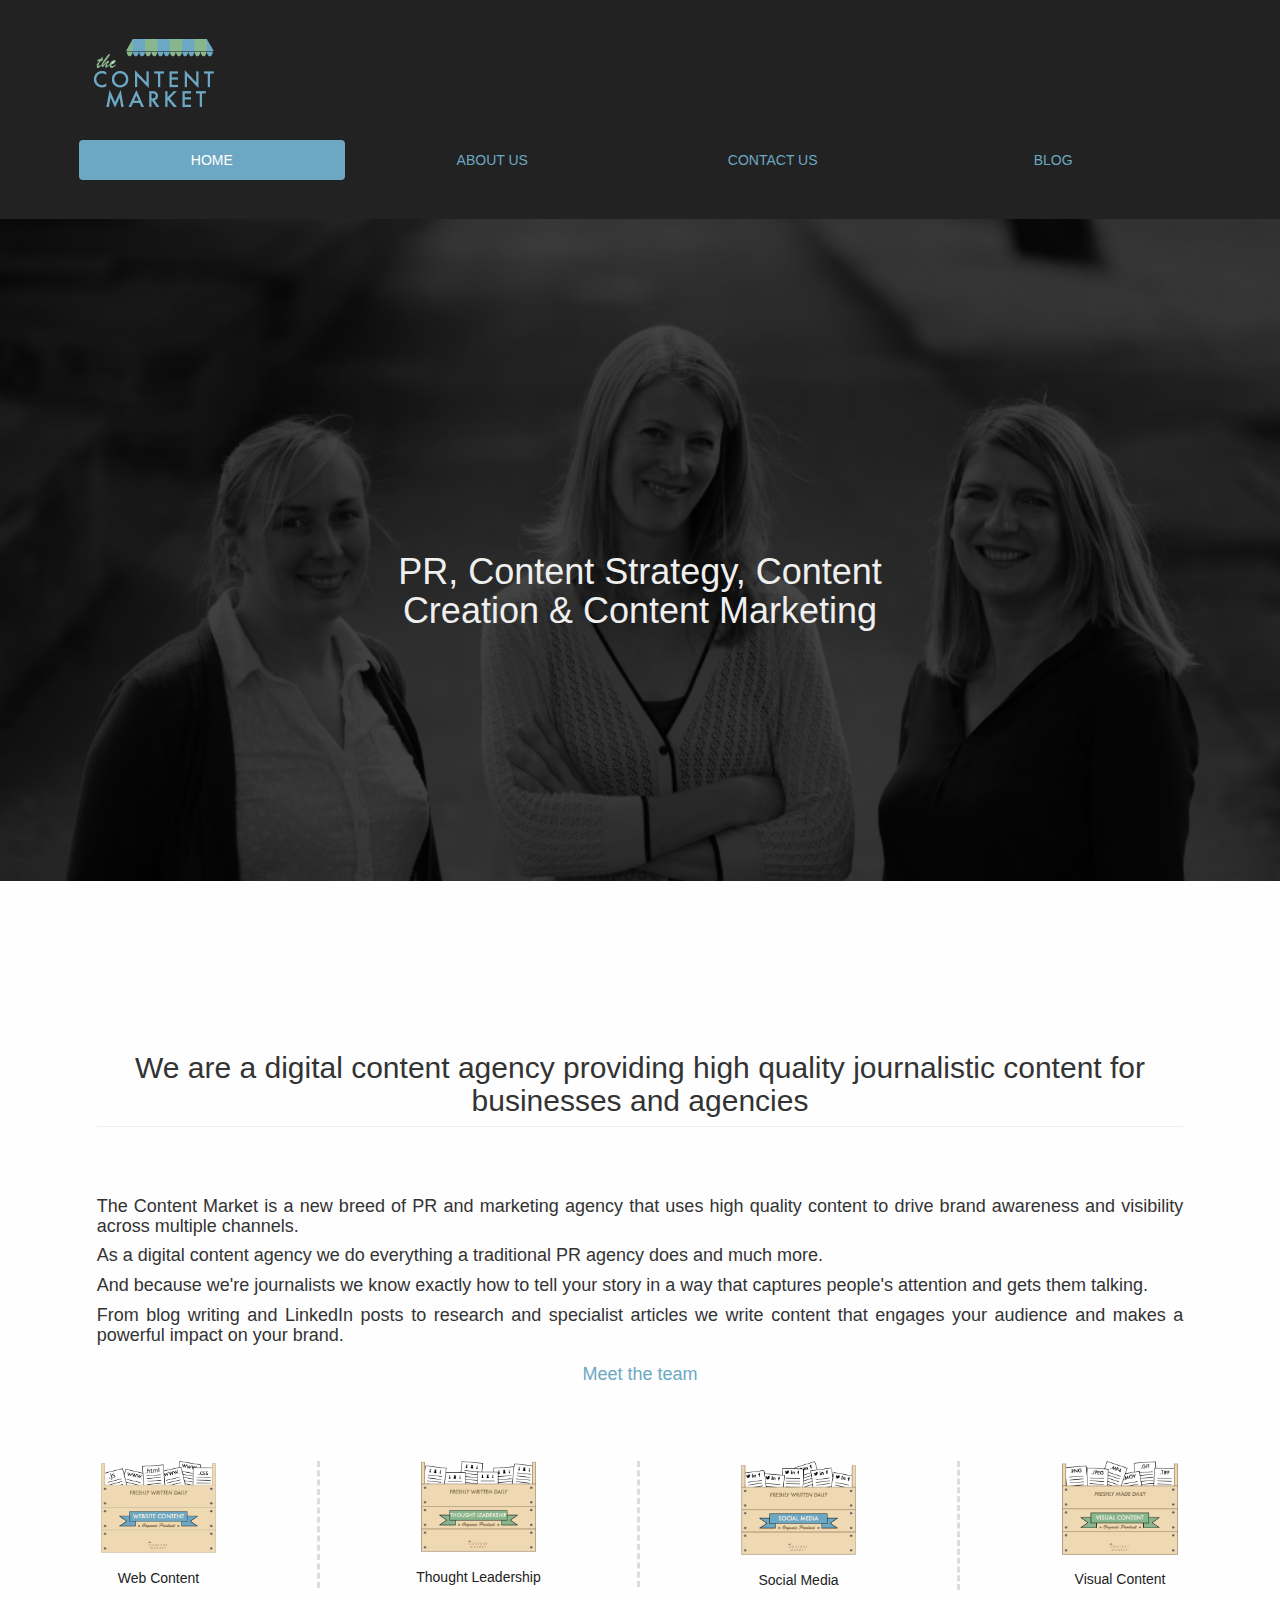
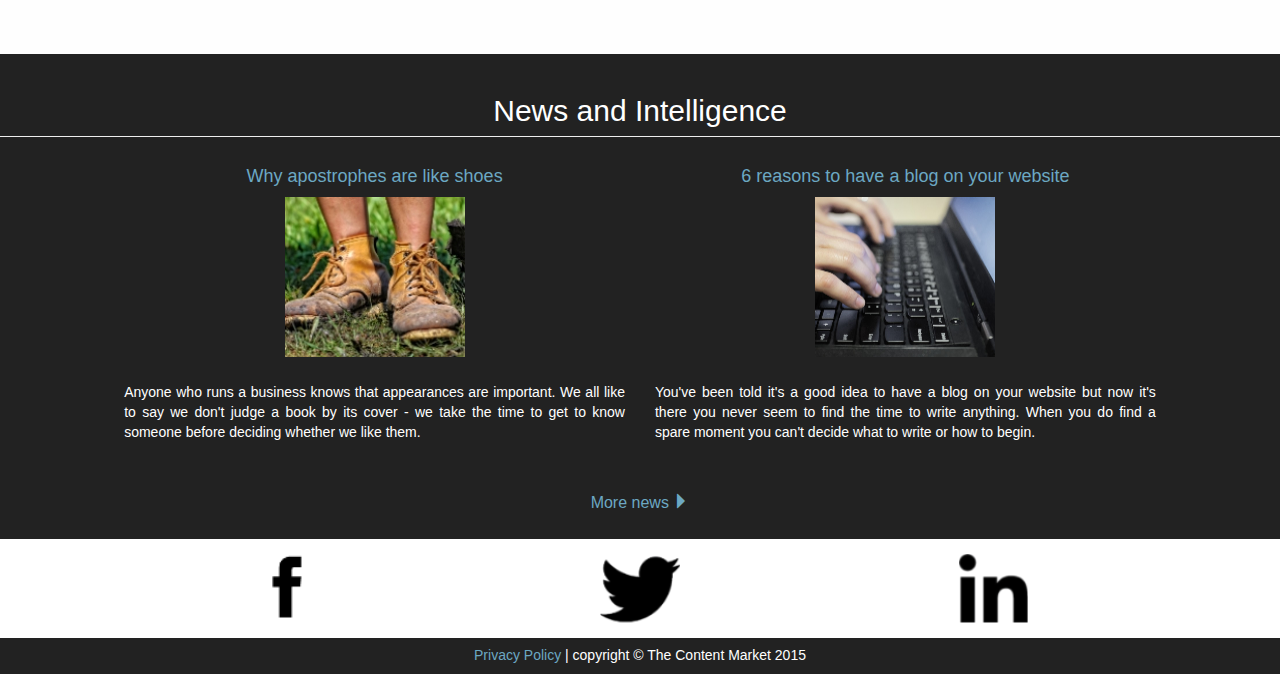
<file: index.html>
<html>
	<head>
    <meta name="viewport" content="width=device-width, initial-scale=1" desc="content market" tag="content market">
	<title> The Content Market - Home </title>
	<link rel="stylesheet" type="text/css" href="css/bootstrap.css">
	<link rel="stylesheet" type="text/css" href="css/style.css">
	
	<script src="js/npm.js"></script>
	<script src="https://ajax.googleapis.com/ajax/libs/jquery/1.11.3/jquery.min.js"></script>
        <script src="js/bootstrap.min.js"></script>
	</head>
	<body>
	<div class="row black">
		<div class="row navbar-inverse">
			<div class="col-xs-12 top hidden-sm hidden-md hidden-lg">
				<div class="col-xs-8" style="padding-left: 10%">
				<img src="img/logo.png" style="text-align: left" class="img-responsive">
				</div>
				<ul class="nav nav-pills col-xs-4">
					<li class="dropdown pull-right">
						<a href="#" data-toggle="dropdown" class="dropdown-toggle"><span class="glyphicon glyphicon-th-large"></span> <b class="caret"></b></a>
						<ul class="dropdown-menu">
							<li><a href="about.html">About Us</a></li>
							<li><a href="contact.html">Contact Us</a></li>
							<li><a href="blog.html">Blog</a></li>
						</ul>
					</li>
				</ul>
				</div>
			</div> <!-- navbar -->
			<div class="col-xs-10 col-xs-offset-1 top hidden-xs">
				<img src="img/logo.png" style="text-align: left">
				<div class="row" style="padding-top: 3%">
				<ul class="nav nav-pills center">
				<div class="col-sm-3 nav nav-pills">
				<li role="presentation" class="active" style="width: 100%; text-align: center"><a href="#">HOME</a></li>
				</div>
				<div class="col-sm-3 nav nav-pills">
				<li role="presentation" style="width: 100%; text-align: center"><a href="about.html">ABOUT US</a></li>
				</div>
				<div class="col-sm-3 nav nav-pills">
				<li role="presentation" style="width: 100%; text-align: center"><a href="contact.html">CONTACT US</a></li>
				</div>
				<div class="col-sm-3 nav nav-pills">
				<li role="presentation" style="width: 100%; text-align: center"><a href="blog.html">BLOG</a></li>
				</div>
				</ul>
				</div>
			</div>
        </div>
		<div class="row mainn" style="background-image: url('img/index-main.png'); background-size:100%; background-repeat: no-repeat">
			<div class="col-md-6 col-md-offset-3">
				<h1 class="hidden-xs" style="padding-top: 50%; padding-bottom: 200px; text-align: center ; color: #efefef">PR, Content Strategy, Content Creation &amp; Content Marketing</h1></br>
                <h1 class="hidden-sm hidden-md hidden-lg" style=" padding-bottom: 200px; text-align: center ; color: #efefef; font-size: 32px">PR, Content Strategy, Content Creation &amp; Content Marketing</h1></br>
			</div>
		</div>
    <div class="row" style="background-color: #fefefe; padding: 5% 0%">
        <div class="row" style="padding: 5% 0%">
            <div class="col-xs-10 col-xs-offset-1 center" style="font-size: 20px">
                <h2 class="page-header center">We are a digital content agency providing high quality journalistic content for businesses and agencies</h2>
            </div>
            <div class="col-xs-10 col-xs-offset-1" style="padding-top: 3%; text-align: justify">
                <h4><p>The Content Market is a new breed of PR and marketing agency that uses high quality content to drive brand awareness and visibility across multiple channels.</p>
                    <p>As a digital content agency we do everything a traditional PR agency does and much more.</p>
                    <p>And because we're journalists we know exactly how to tell your story in a way that captures people's attention and gets them talking.</p>
                    <p>From blog writing and LinkedIn posts to research and specialist articles we write content that engages your audience and makes a powerful impact on your brand.</p>
                </h4>
            </div>
        <div class="row col-xs-10 col-xs-offset-1 center"><a href="about.html"><h4>Meet the team</h4></a></div>
        </div>
        <div class="col-md-12 center hidden-xs hidden-sm">
            <div class="col-md-3 iconbox">
                <a href="web-content.html"><img src="img/web-icon.png" style="width: 40%"></a></br>
                <div class="row" style="padding-top: 5%">
                    <span class="center" ><a href="web-content.html" style="color: #222222">Web Content</a></span>
                </div>
            </div>
            <div class="col-md-3 iconbox">
                <a href="thought-leadership.html"><img src="img/lectern.png" style="width: 40%"></a></br>
                <div class="row" style="padding-top: 5%">
                <span class="center" ><a href="thought-leadership.html" style="color: #222222">Thought Leadership</span>
                </div>
            </div>
            <div class="col-md-3 iconbox">
                <a href="social-media.html"><img src="img/speech.png" style="width: 40%"></a></br>
                <div class="row" style="padding-top: 5%">
                <span class="center" ><a href="social-media.html" style="color: #222222">Social Media</a></span>
                </div>
            </div>
            <div class="col-md-3 ">
                <a href="visual-content.html"><img src="img/camera.png" style="width: 40%"></a></br>
                <div class="row" style="padding-top: 5%">
                <span class="center" ><a href="visual-content.html" style="color: #222222">Visual Content</span>
                </div>
            </div>
        </div>

        <div class="col-xs-10 col-xs-offset-1 center hidden-md hidden-lg">
            <div class="col-xs-12 iconboxsm center">
                <a href="web-content.html"><img src="img/web-icon.png" class="img-responsive"></a></br>
                <div class="row" style="padding: 5% 0%">
                    <span class="center" ><a href="web-content.html" style="color: #222222">Web Content</span>
                </div>
            </div>
            <div class="col-xs-12 iconboxsm" style="padding-top: 3%">
                <a href="thought-leadership.html"><img src="img/lectern.png" class="img-responsive"></a></br>
                <div class="row" style="padding: 5% 0%">
                <span class="center" ><a href="thought-leadership.html" style="color: #222222">Thought Leadership</span>
                </div>
            </div>
            <div class="col-xs-12 iconboxsm" style="padding-top: 3%">
                <a href="social-media.html"><img src="img/speech.png" class="img-responsive"></a></br>
                <div class="row" style="padding: 5% 0%">
                <span class="center" ><a href="social-media.html" style="color: #222222">Social Media</span>
                </div>
            </div>
            <div class="col-xs-12" style="padding-top: 3%"\>
                <a href="visual-content.html"><img src="img/camera.png" class="img-responsive"></a></br>
                <div class="row" style="padding: 5% 0%">
                    <span class="center" ><a href="visual-content.html" style="color: #222222">Visual Content</a></span>
                </div>
            </div>
        </div>
    </div>

    <div class="row hidden-md hidden-lg" style="background-color: #222222">
        <h2 class="page-header center white">News and Intelligence</h2>
        <div class="col-xs-10 col-xs-offset-1">
            <div class="col-xs-6 white center">
                <div><a href="why-apostrophes-are-like-shoes.html"><h4>Why apostrophes are like shoes</h4></a></div>
                <div><a href="why-apostrophes-are-like-shoes.html"><img src="img/boots.jpg"></a></div>
                <div class="justify padding-5">Anyone who runs a business knows that appearances are important. We all like to say we don't judge a book by its cover - we take the time to get to know someone before deciding whether we like them.</div>
                
            </div>
            <div class="col-xs-6 white center">
                <div><a href="6-reasons-to-have-a-blog.html"><h4>6 reasons to have a blog on your website</h4></a></div>
                <div><a href="6-reasons-to-have-a-blog.html"><img src="img/blog-writing.jpg"></a></div>
                <div class="justify padding-5">You've been told it's a good idea to have a blog on your website but now it's there you never seem to find the time to write anything. When you do find a spare moment you can't decide what to write or how to begin.</div>
                
            </div>
        </div>
    </div>
    <div class="row hidden-xs hidden-sm" style="background-color: #222222">
        <h2 class="page-header center white">News and Intelligence</h2>
        <div class="col-xs-10 col-xs-offset-1">
            <div class="col-xs-6 white center">
                <div><a href="why-apostrophes-are-like-shoes.html"><h4>Why apostrophes are like shoes</h4></a></div>
                <div><a href="why-apostrophes-are-like-shoes.html"><img src="img/boots-200.jpg"></a></div>
                <div class="justify padding-5">Anyone who runs a business knows that appearances are important. We all like to say we don't judge a book by its cover - we take the time to get to know someone before deciding whether we like them.</div>
                
            </div>
            <div class="col-xs-6 white center">
                <div><a href="6-reasons-to-have-a-blog.html"><h4>6 reasons to have a blog on your website</h4></a></div>
                <div><a href="6-reasons-to-have-a-blog.html"><img src="img/blog-200.png"></a></div>
                <div class="justify padding-5">You've been told it's a good idea to have a blog on your website but now it's there you never seem to find the time to write anything. When you do find a spare moment you can't decide what to write or how to begin.</div>
                
            </div>
            <div class="col-xs-8 col-xs-offset-2 padding-5 center"><a href="blog.html" style="font-size: 16px">More news <span class="glyphicon glyphicon-triangle-right"></span></a></div>
        </div>
    </div>
    <div class="row padding-3">
        <div class="col-xs-10 col-xs-offset-1">
            <div class="col-xs-4 center">
                <a href="http://facebook.com/TheContentMarket"><img src="img/fb.png"></a>
            </div>
            <div class="col-xs-4 center">
                <a href="https://twitter.com/Content_Market_"><img src="img/twitter.png"></a>
            </div>
            <div class="col-xs-4 center">
                <a href=" https://www.linkedin.com/company/the-content-market"><img src="img/linkedin.png"></a>
            </div>             
        </div>
    </div>
    <div class="row" style="background-color: #222222">
        <div class="center col-xs-12">
            <h5 class="white"><a href="assets/content-market-privacy-policy.docx">Privacy Policy</a> | copyright &copy; The Content Market 2015</h5>
        </div>
    </div>
	</body>
</html>
</file>
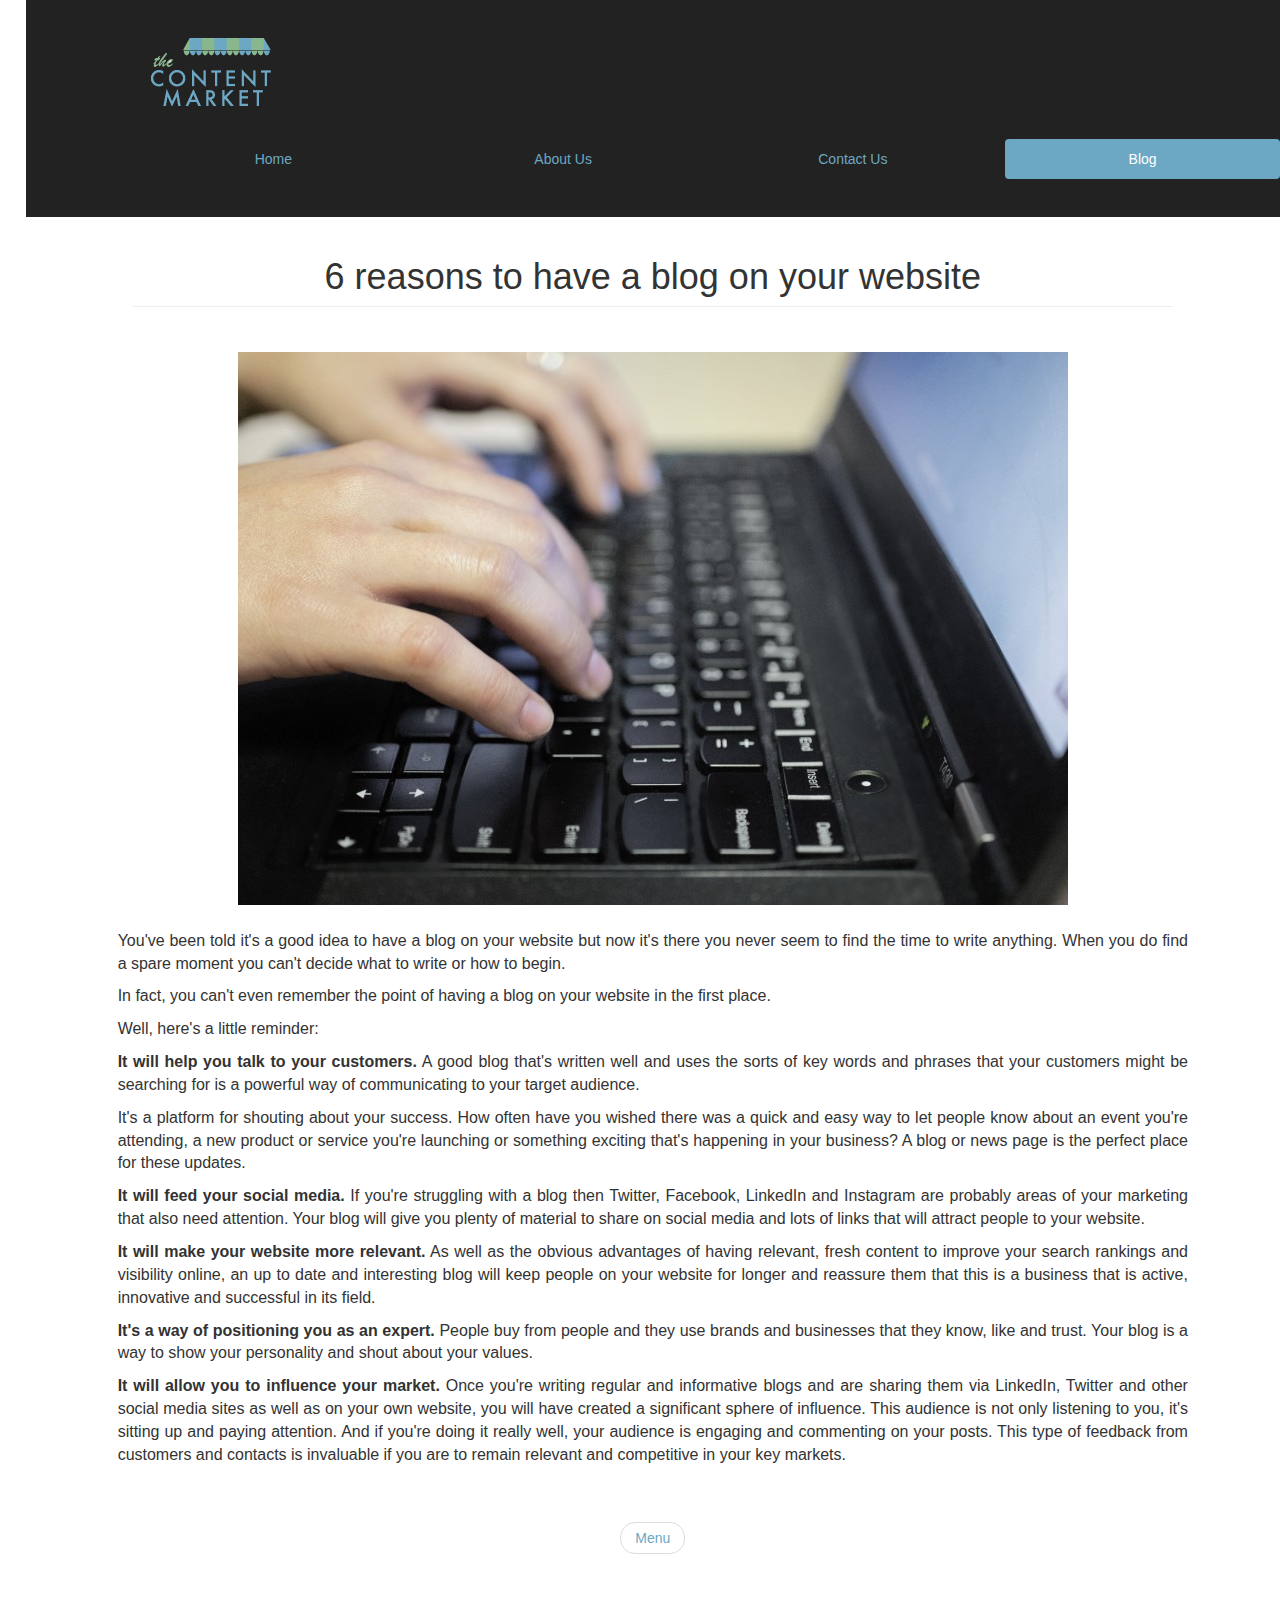
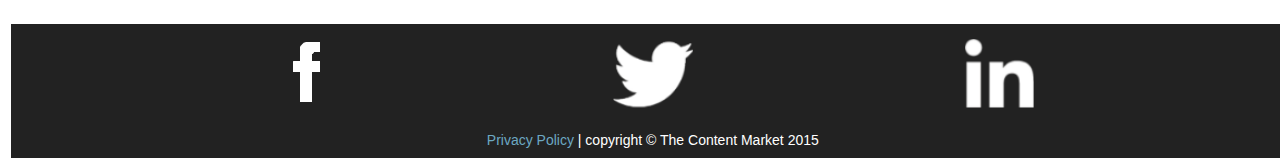
<file: 6-reasons-to-have-a-blog.html>
<html>
	<head>
        <meta name="viewport" content="width=device-width, initial-scale=1">
	<title> The Content Market - Home </title>
	<link rel="stylesheet" type="text/css" href="css/bootstrap.css">
	<link rel="stylesheet" type="text/css" href="css/style.css">
	
	<script src="js/npm.js"></script>
	<script src="https://ajax.googleapis.com/ajax/libs/jquery/1.11.3/jquery.min.js"></script>
	</head>
	<body style="padding-left: 2%">
	<script src="js/bootstrap.min.js"></script>
		<div class="row navbar-inverse">
			<div class="col-xs-12 top hidden-sm hidden-md hidden-lg">
				<div class="col-xs-8">
				<img src="img/logo.png" style="text-align: left" class="img-responsive">
				</div>
				<ul class="nav nav-pills col-xs-4">
					<li class="dropdown pull-right">
						<a href="#" data-toggle="dropdown" class="dropdown-toggle"><span class="glyphicon glyphicon-th-large"></span> <b class="caret"></b></a>
						<ul class="dropdown-menu">
							<li><a href="index.html">Home</li>
							<li><a href="contact.html">Contact Us</a></li>
							<li><a href="about.html">About Us</a></li>
						</ul>
					</li>
				</ul>
				</div>
			</div> <!-- navbar -->
			<div class="col-xs-12 top hidden-xs black" style="width: 100%">
                <div style="padding-left: 10%">
                    <img src="img/logo.png" style="text-align: left">
                    <div class="row" style="padding-top: 3%">
                    <ul class="nav nav-pills center">
                    <div class="col-sm-3 nav nav-pills">
                    <li role="presentation" style="width: 100%; text-align: center"><a href="index.html">Home</a></li>
                    </div>
                    <div class="col-sm-3 nav nav-pills">
                    <li role="presentation" style="width: 100%; text-align: center"><a href="about.html">About Us</a></li>
                    </div>
                    <div class="col-sm-3 nav nav-pills">
                    <li role="presentation" style="width: 100%; text-align: center"><a href="contact.html">Contact Us</a></li>
                    </div>
                    <div class="col-sm-3 nav nav-pills">
                    <li role="presentation" class="active" style="width: 100%; text-align: center"><a href="blog.html">Blog</a></li>
                    </div>
                    </ul>
                    </div>
                </div>
			</div>
		</div>
    </div>
    <div class="row padding-5">
        <div class="col-xs-10 col-xs-offset-1">
        <h1 class="page-header center">6 reasons to have a blog on your website</h1>
            <div class="row center padding-5">
            <img src="img/blog-large.jpg">
            </div>
            <div class="row justify" style="font-size: 16px">
                <p>You've been told it's a good idea to have a blog on your website but now it's there you never seem to find the time to write anything.
                    When you do find a spare moment you can't decide what to write or how to begin.</p>

                <p>In fact, you can't even remember the point of having a blog on your website in the first place.</p>

                <p>Well, here's a little reminder:</p>

                <p><span class="blog-bullet"><strong>It will help you talk to your customers.</strong></span> A good blog that's written well and uses the sorts of key words and phrases that your customers might be searching for is a powerful way of communicating to your target audience.</p>
                <p><span>It's a platform for shouting about your success.</span> How often have you wished there was a quick and easy way to let people know about an event you're attending,
                    a new product or service you're launching or something exciting that's happening in your business?
                    A blog or news page is the perfect place for these updates.</p>
                
                <p><span><strong>It will feed your social media.</strong></span> If you're struggling with a blog then Twitter, Facebook,
                    LinkedIn and Instagram are probably areas of your marketing that also need attention.
                    Your blog will give you plenty of material to share on social media and lots of links that will attract people to your website.</p>

                <p><span><strong>It will make your website more relevant.</strong></span> As well as the obvious advantages of having relevant, fresh content to improve your search rankings and visibility online,
                    an up to date and interesting blog will keep people on your website for longer and reassure them that this is a business that is active, innovative and successful in its field.</p>
                
                <p><span><strong>It's a way of positioning you as an expert.</strong></span> People buy from people and they use brands and businesses that they know, like and trust. 
                    Your blog is a way to show your personality and shout about your values.
                    
                <p><span><strong>It will allow you to influence your market.</strong></span> Once you're writing regular and informative blogs and are sharing them via LinkedIn, Twitter and other social media sites
                    as well as on your own website, you will have created a significant sphere of influence. This audience is not only listening to you, it's sitting up and paying attention.
                    And if you're doing it really well, your audience is engaging and commenting on your posts. This type of feedback from customers and contacts is invaluable if you are to
                    remain relevant and competitive in your key markets.</p>
            </div>
        </div>
    </div>
    </div>
    <div class="row">
        <nav>
            <ul class="pager">
                <li><a href="blog.html">Menu</a></li>
            </ul>
        </nav>
    </div>
    <div class="padding-5"></div>
    <div class="row padding-3 black">
        <div class="col-xs-10 col-xs-offset-1">
            <div class="col-xs-4 center">
                <a href="http://facebook.com/TheContentMarket"><img src="img/fb-w.png"></a>
            </div>
            <div class="col-xs-4 center">
                <a href="https://twitter.com/Content_Market_"><img src="img/twitter-w.png"></a>
            </div>
            <div class="col-xs-4 center">
                <a href=" https://www.linkedin.com/company/the-content-market"><img src="img/linkedin-w.png"></a>
            </div>             
        </div>
    </div>
    <div class="row" style="background-color: #222222">
        <div class="center col-xs-12">
            <h5 class="white"><a href="assets/content-market-privacy-policy.docx">Privacy Policy</a> | copyright &copy; The Content Market 2015</h5>
        </div>
    </div>
	</body>
</html>
</file>
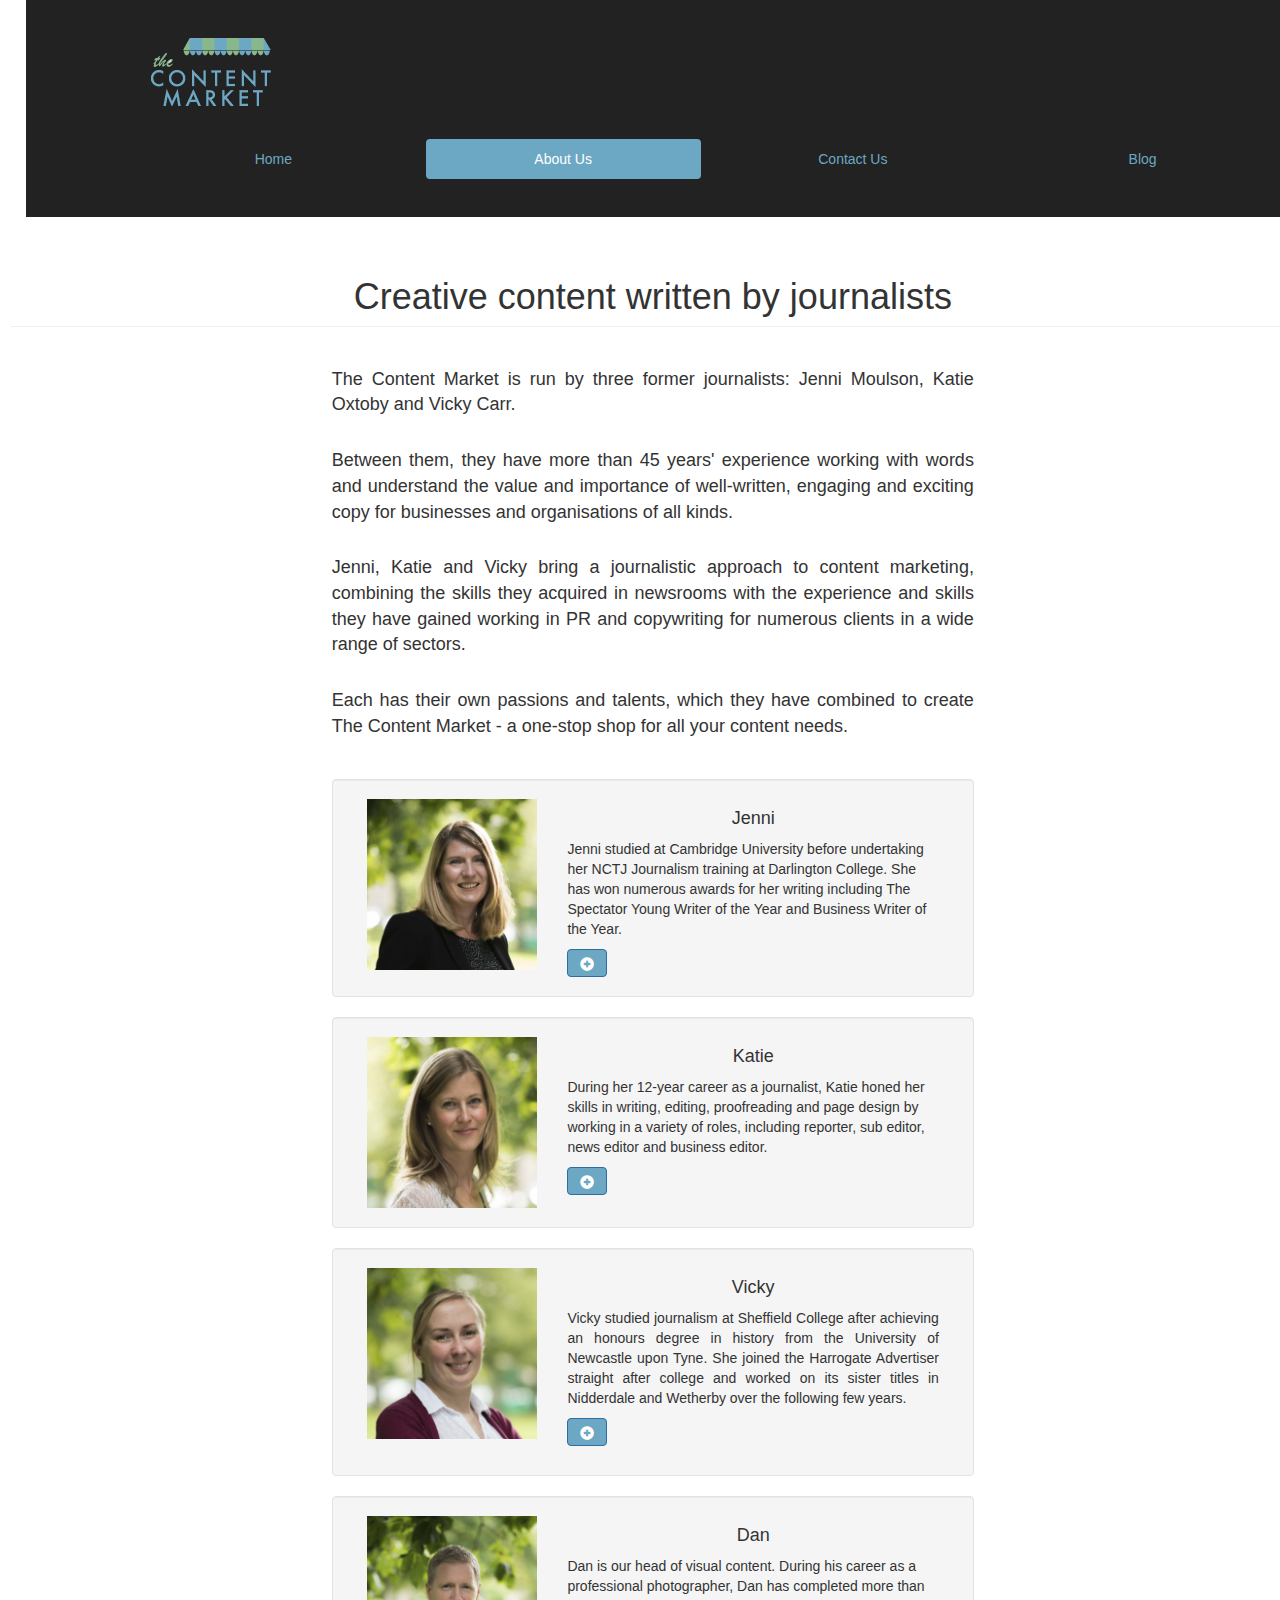
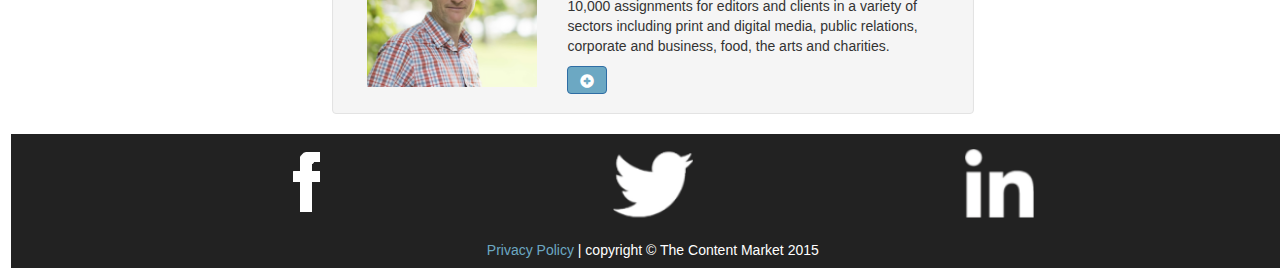
<file: about.html>
<html>
	<head>
        <meta name="viewport" content="width=device-width, initial-scale=1">
	<title> The Content Market - Home </title>
	<link rel="stylesheet" type="text/css" href="css/bootstrap.css">
	<link rel="stylesheet" type="text/css" href="css/style.css">
	
	<script src="js/npm.js"></script>
	<script src="https://ajax.googleapis.com/ajax/libs/jquery/1.11.3/jquery.min.js"></script>
	</head>
	<body style="padding-left: 2%">
	<script src="js/bootstrap.min.js"></script>
		<div class="row navbar-inverse">
			<div class="col-xs-12 top hidden-sm hidden-md hidden-lg">
				<div class="col-xs-8">
				<img src="img/logo.png" style="text-align: left" class="img-responsive">
				</div>
				<ul class="nav nav-pills col-xs-4">
					<li class="dropdown pull-right">
						<a href="#" data-toggle="dropdown" class="dropdown-toggle"><span class="glyphicon glyphicon-th-large"></span> <b class="caret"></b></a>
						<ul class="dropdown-menu">
							<li><a href="index.html">Home</li>
							<li><a href="contact.html">Contact Us</a></li>
							<li><a href="blog.html">Blog</a></li>
						</ul>
					</li>
				</ul>
				</div>
			</div> <!-- navbar -->
			<div class="col-xs-12 top hidden-xs black" style="width: 100%">
                <div style="padding-left: 10%">
                    <img src="img/logo.png" style="text-align: left">
                    <div class="row" style="padding-top: 3%">
                    <ul class="nav nav-pills center">
                    <div class="col-sm-3 nav nav-pills">
                    <li role="presentation" style="width: 100%; text-align: center"><a href="index.html">Home</a></li>
                    </div>
                    <div class="col-sm-3 nav nav-pills">
                    <li role="presentation" class="active" style="width: 100%; text-align: center"><a href="#">About Us</a></li>
                    </div>
                    <div class="col-sm-3 nav nav-pills">
                    <li role="presentation" style="width: 100%; text-align: center"><a href="contact.html">Contact Us</a></li>
                    </div>
                    <div class="col-sm-3 nav nav-pills">
                    <li role="presentation" style="width: 100%; text-align: center"><a href="blog.html">Blog</a></li>
                    </div>
                    </ul>
                    </div>
                </div>
			</div>
    <div class="row">
        <div class="col-xs-12 padding-1">
        </div>
    </div>
    <div class="row padding-2">
        <h1 class="page-header center">Creative content written by journalists</h1>
        <div class="col-xs-6 col-xs-offset-3 padding-2">
            <p class="justify padding-2" style="font-size: 18px">The Content Market is run by three former journalists: Jenni Moulson, Katie Oxtoby and Vicky Carr.</p>
            <p class="justify padding-2" style="font-size: 18px">Between them, they have more than 45 years' experience working with words and understand the value and importance of well-written, engaging and exciting copy for businesses and organisations of all kinds.</p>
            <p class="justify padding-2" style="font-size: 18px">Jenni, Katie and Vicky bring a journalistic approach to content marketing, combining the skills they acquired in newsrooms with the experience and skills they have gained working in PR and copywriting for numerous clients in a wide range of sectors.</p>
            <p class="justify padding-2" style="font-size: 18px">Each has their own passions and talents, which they have combined to create The Content Market - a one-stop shop for all your content needs.</p>
        </div>
    </div>
    <div class="row">
        <div class="col-md-6 col-md-offset-3">
            <div class="row well">
                <div class="col-md-4">
                    <img src="img/jenni.png" class="img-responsive">
                </div>
                 <div class="col-md-8">
                     <h4 class="center">Jenni</h4>
                     <p>Jenni studied at Cambridge University before undertaking her NCTJ Journalism training at Darlington College. She has won numerous awards for her writing including The Spectator Young Writer of the Year and Business Writer of the Year.</p>
<span class="collapse" id="jenni"><p>
    Her journalism career spanned more than 20 years and included roles as editor of a Yorkshire lifestyle magazine and business editor of Johnston Press's Yorkshire weekly titles based in Harrogate.</p>

    <p>Since leaving the newsroom Jenni has run her own PR and communications business Haig PR and uses her journalistic skills to promote businesses and brands through PR, thought leadership, social media and online channels. Clients have included Bettys and Taylors, Orchard Energy, Saffery Champness Chartered Accountants and textile group SIL.</p></span><a class="btn btn-primary" role="button" data-toggle="collapse" href="#jenni" aria-expanded="false" aria-controls="jenni"><span class="glyphicon glyphicon-plus-sign"></span></a>


                </div>
            </div>
            <div class="row well">
                <div class="col-md-4">
                    <img src="img/katie.png" class="img-responsive">
                </div>
                <div class="col-md-8">
                    <h4 class="center">Katie</h4>
                    <p>During her 12-year career as a journalist, Katie honed her skills in writing, editing, proofreading and page design by working in a variety of roles, including reporter, sub editor, news editor and business editor.</p><span class="collapse" id="katie"><p>
                    Working on the five paid-for titles in the Harrogate Advertiser Series, as well as a wide range of its magazines and supplements, Katie experienced and helped facilitate many changes, including the transfer from broadsheet to tabloid format, and the increasing use of digital media such                          as the website, Twitter and Facebook.</p><p>
                    Before pursuing a career in journalism, Katie had gained a first class honours degree in German and Linguistics from the University of Manchester. She then moved to Berlin, where she became a fluent German speaker. Upon her return to England, she undertook a postgraduate journalism course                       at Sheffield College.</p><p>
                    She left the Harrogate Advertiser Series in June 2015 to pursue a freelance career, and has already undertaken PR and copywriting work for Transdev and the WISE Campaign, as well as writing blogs for recruitment and renewable energy companies.</p>
                    <p>Away from work, Katie keeps active by playing netball, which is not nearly as energy-zapping as her other main form of exercise: running round after her three young children.</p></span><a class="btn btn-primary" role="button" data-toggle="collapse" href="#katie" aria-expanded="false" aria-controls="katie"><span class="glyphicon glyphicon-plus-sign"></span></a>
                </div>
            </div>
            <div class="row well">
                <div class="col-md-4">
                    <img src="img/vicky.png" class="img-responsive">
                </div>
                <div class="col-md-8" style="text-align: justify">  
                    <h4 class="center">Vicky</h4>
                    <p>Vicky studied journalism at Sheffield College after achieving an honours degree in history from the University of Newcastle upon Tyne. She joined the Harrogate Advertiser straight after college and worked on its sister titles in Nidderdale and Wetherby over the following few years.</p><span class="collapse" id="vicky"><p> After completing her NCE (senior journalism exams) with flying colours - including winning a handful of awards - she became chief reporter of the Harrogate Advertiser.</p> <p>Vicky helped to see the Advertiser through a period of rapid and extensive change, including transferring to a new production system and changing from broadsheet to tabloid. She then decided to go it alone and became a freelance journalist, PR consultant and copywriter in August 2012. Since then, she has worked long-term for the Yorkshire Post's business desk on its prestigious Yorkshire Vision magazine, as well as writing for publications including Dalesman, Big Issue in the North, Guardian Northerner, Interweave and Woman's Own. Her PR and copywriting clients have included dentists, restaurants, cake decorators, bridal shops, accountants, care providers, schools, hotels, choirs and many others.
                    In her spare time, Vicky enjoys creative writing, reading, gardening and following sports including Formula One. She is an active member of the WI and does a lot to promote and support her group, Spa Sweethearts.</p></span><a class="btn btn-primary" role="button" data-toggle="collapse" href="#vicky" aria-expanded="false" aria-controls="vicky"><span class="glyphicon glyphicon-plus-sign"></span></a></p>

                </div>
            </div>
            <div class="row well">
                <div class="col-md-4">
                    <img src="img/dan.png" class="img-responsive">
                </div>
                <div class="col-md-8">
                    <h4 class="center">Dan</h4>
                    <p>Dan is our head of visual content. During his career as a professional photographer, Dan has completed more than 10,000 assignments for editors and clients in a variety of sectors including print and digital media, public relations, corporate and business, food, the arts and charities.</p><span class="collapse" id="dan"><p>
                    After studying press photography at Sheffield College, Dan worked as a photographer with the Harrogate Advertiser series, in the days when the newspaper still had a darkroom! He went on to work for over 10 years as a staff photographer with the Yorkshire Post and Yorkshire Evening Post, covering news, sports and the arts, taking pictures of renowned politicians, artists, writers, musicians and sporting personalities.</p>
                    <p>Dan left the newspaper industry in 2007 to pursue a freelance career. He has worked with many different clients over the past eight years including Royal Mail, NatWest, Morrisons, Boots, Barclays, Marks &amp; Spencer, Northern Rail, Yorkshire Water and ASDA.</p>
                    <p>In his spare time, Dan enjoys running and cycling, as well as getting out and about with his three children.</p>
                    <p>To see more of Dan's images, visit <a href="http://danieloxtoby.co.uk">www.danieloxtoby.co.uk</a></p></span><a class="btn btn-primary" role="button" data-toggle="collapse" href="#dan" aria-expanded="false" aria-controls="dan"><span class="glyphicon glyphicon-plus-sign"></span></a>

                </div>
            </div>
        </div>
    </div>

    <div class="row padding-3 black">
        <div class="col-xs-10 col-xs-offset-1">
            <div class="col-xs-4 center">
                <a href="http://facebook.com/TheContentMarket"><img src="img/fb-w.png"></a>
            </div>
            <div class="col-xs-4 center">
                <a href="https://twitter.com/Content_Market_"><img src="img/twitter-w.png"></a>
            </div>
            <div class="col-xs-4 center">
                <a href=" https://www.linkedin.com/company/the-content-market"><img src="img/linkedin-w.png"></a>
            </div>             
        </div>
    </div>
    <div class="row" style="background-color: #222222">
        <div class="center col-xs-12">
            <h5 class="white"><a href="assets/content-market-privacy-policy.docx">Privacy Policy</a> | copyright &copy; The Content Market 2015</h5>
        </div>
    </div>
	</body>
</html>
</file>
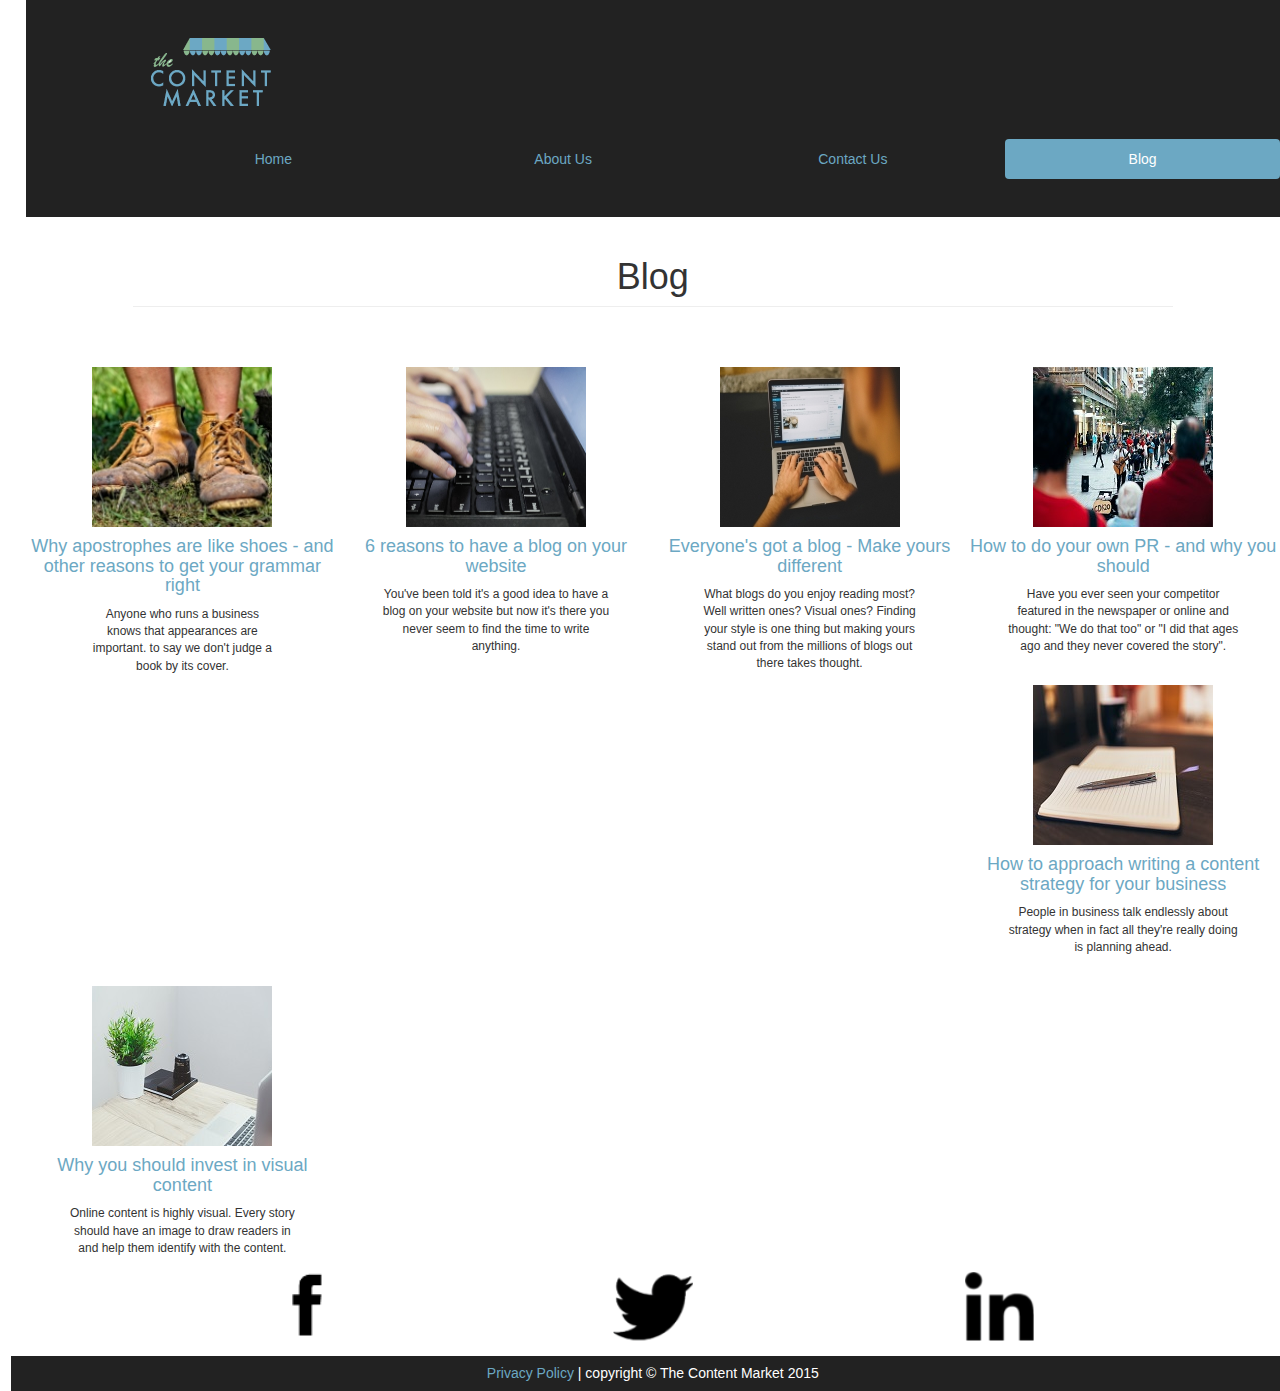
<file: blog.html>
<html>
	<head>
        <meta name="viewport" content="width=device-width, initial-scale=1">
	<title> The Content Market - Home </title>
	<link rel="stylesheet" type="text/css" href="css/bootstrap.css">
	<link rel="stylesheet" type="text/css" href="css/style.css">
	
	<script src="js/npm.js"></script>
	<script src="https://ajax.googleapis.com/ajax/libs/jquery/1.11.3/jquery.min.js"></script>
	</head>
	<body style="padding-left: 2%">
	<script src="js/bootstrap.min.js"></script>
		<div class="row navbar-inverse">
			<div class="col-xs-12 top hidden-sm hidden-md hidden-lg">
				<div class="col-xs-8">
				<img src="img/logo.png" style="text-align: left" class="img-responsive">
				</div>
				<ul class="nav nav-pills col-xs-4">
					<li class="dropdown pull-right">
						<a href="#" data-toggle="dropdown" class="dropdown-toggle"><span class="glyphicon glyphicon-th-large"></span> <b class="caret"></b></a>
						<ul class="dropdown-menu">
							<li><a href="index.html">Home</li>
							<li><a href="contact.html">Contact Us</a></li>
							<li><a href="about.html">About Us</a></li>
						</ul>
					</li>
				</ul>
				</div>
			</div> <!-- navbar -->
			<div class="col-xs-12 top hidden-xs black" style="width: 100%">
                <div style="padding-left: 10%">
                    <img src="img/logo.png" style="text-align: left">
                    <div class="row" style="padding-top: 3%">
                    <ul class="nav nav-pills center">
                    <div class="col-sm-3 nav nav-pills">
                    <li role="presentation" style="width: 100%; text-align: center"><a href="index.html">Home</a></li>
                    </div>
                    <div class="col-sm-3 nav nav-pills">
                    <li role="presentation" style="width: 100%; text-align: center"><a href="about.html">About Us</a></li>
                    </div>
                    <div class="col-sm-3 nav nav-pills">
                    <li role="presentation" style="width: 100%; text-align: center"><a href="contact.html">Contact Us</a></li>
                    </div>
                    <div class="col-sm-3 nav nav-pills">
                    <li role="presentation" class="active" style="width: 100%; text-align: center"><a href="#">Blog</a></li>
                    </div>
                    </ul>
                    </div>
                </div>
			</div>
		</div>
    </div>
    <div class="row padding-5">
        <div class="col-xs-10 col-xs-offset-1">
        <h1 class="page-header center">Blog</h1>
        </div>
    </div>

    <div class="col-md-3 center padding-3">
        <div><a href="why-apostrophes-are-like-shoes.html"><img src="img/boots-200.jpg"></a></div>
        <div class="center"><a href="why-apostrophes-are-like-shoes.html"><h4>Why apostrophes are like shoes - and other reasons to get your grammar right</h4></a></div>
        <div class="center col-md-8 col-md-offset-2 blog-sample">Anyone who runs a business knows that appearances are important.
            to say we don't judge a book by its cover.</div>
    </div>
    <div class="col-md-3 center padding-3">
        <div><a href="6-reasons-to-have-a-blog.html"><img src="img/blog-200.png"></a></div>
        <div class="center"><a href="6-reasons-to-have-a-blog.html"><h4>6 reasons to have a blog on your website</h4></a></div>
        <div class="center col-xs-10 col-xs-offset-1 blog-sample">
            You've been told it's a good idea to have a blog on your website but now it's there 
            you never seem to find the time to write anything.
        </div>
    </div>
    <div class="col-md-3 center padding-3">
        <div><a href="everybody-got-a-blog.html"><img src="img/everybody-got-blog/blog-200.jpg"></a></div>
        <div class="center"><a href="everybody-got-a-blog.html"><h4>Everyone's got a blog - Make yours different</h4></a></div>
        <div class="center col-xs-10 col-xs-offset-1 blog-sample">
            What blogs do you enjoy reading most? Well written ones? Visual ones? Finding your style is one thing but making yours stand out from the millions of blogs out there takes thought.
        </div>
    </div>
    <div class="col-md-3 center padding-3">
        <div><a href="how-to-do-your-own-pr.html"><img src="img/how-to-do-your-own-pr/blog-200.jpg"></a></div>
        <div class="center"><a href="how-to-do-your-own-pr.html"><h4>How to do your own PR - and why you should</h4></a></div>
        <div class="center col-xs-10 col-xs-offset-1 blog-sample">
            Have you ever seen your competitor featured in the newspaper or online and thought: "We do that too" or "I did that ages ago and they never covered the story".
        </div>
    </div>
    <div class="col-md-3 center padding-3">
        <div><a href="how-to-approach-content-strategy.html"><img src="img/how-to-approach-writing/blog-200.jpg"></a></div>
        <div class="center"><a href="how-to-approach-content-strategy.html"><h4>How to approach writing a content strategy for your business</h4></a></div>
        <div class="center col-xs-10 col-xs-offset-1 blog-sample">
            People in business talk endlessly about strategy when in fact all they're really doing is planning ahead.
        </div>
    </div>
    <div class="col-md-3 center padding-3">
        <div><a href="why-you-should-invest-in-visual.html"><img src="img/why-you-should-invest/blog-200.jpg"></a></div>
        <div class="center"><a href="how-to-approach-content-strategy.html"><h4>Why you should invest in visual content</h4></a></div>
        <div class="center col-xs-10 col-xs-offset-1 blog-sample">
            Online content is highly visual. Every story should have an image to draw readers in and help them identify with the content.
        </div>
    </div> 

    <div class="padding-5"></div>
    <div class="row padding-3">
        <div class="col-xs-10 col-xs-offset-1">
            <div class="col-xs-4 center">
                <a href="http://facebook.com/TheContentMarket"><img src="img/fb.png"></a>
            </div>
            <div class="col-xs-4 center">
                <a href="https://twitter.com/Content_Market_"><img src="img/twitter.png"></a>
            </div>
            <div class="col-xs-4 center">
                <a href=" https://www.linkedin.com/company/the-content-market"><img src="img/linkedin.png"></a>
            </div>             
        </div>
    </div>
    <div class="row" style="background-color: #222222">
        <div class="center col-xs-12">
            <h5 class="white"><a href="assets/content-market-privacy-policy.docx">Privacy Policy</a> | copyright &copy; The Content Market 2015</h5>
        </div>
    </div>
	</body>
</html>
</file>
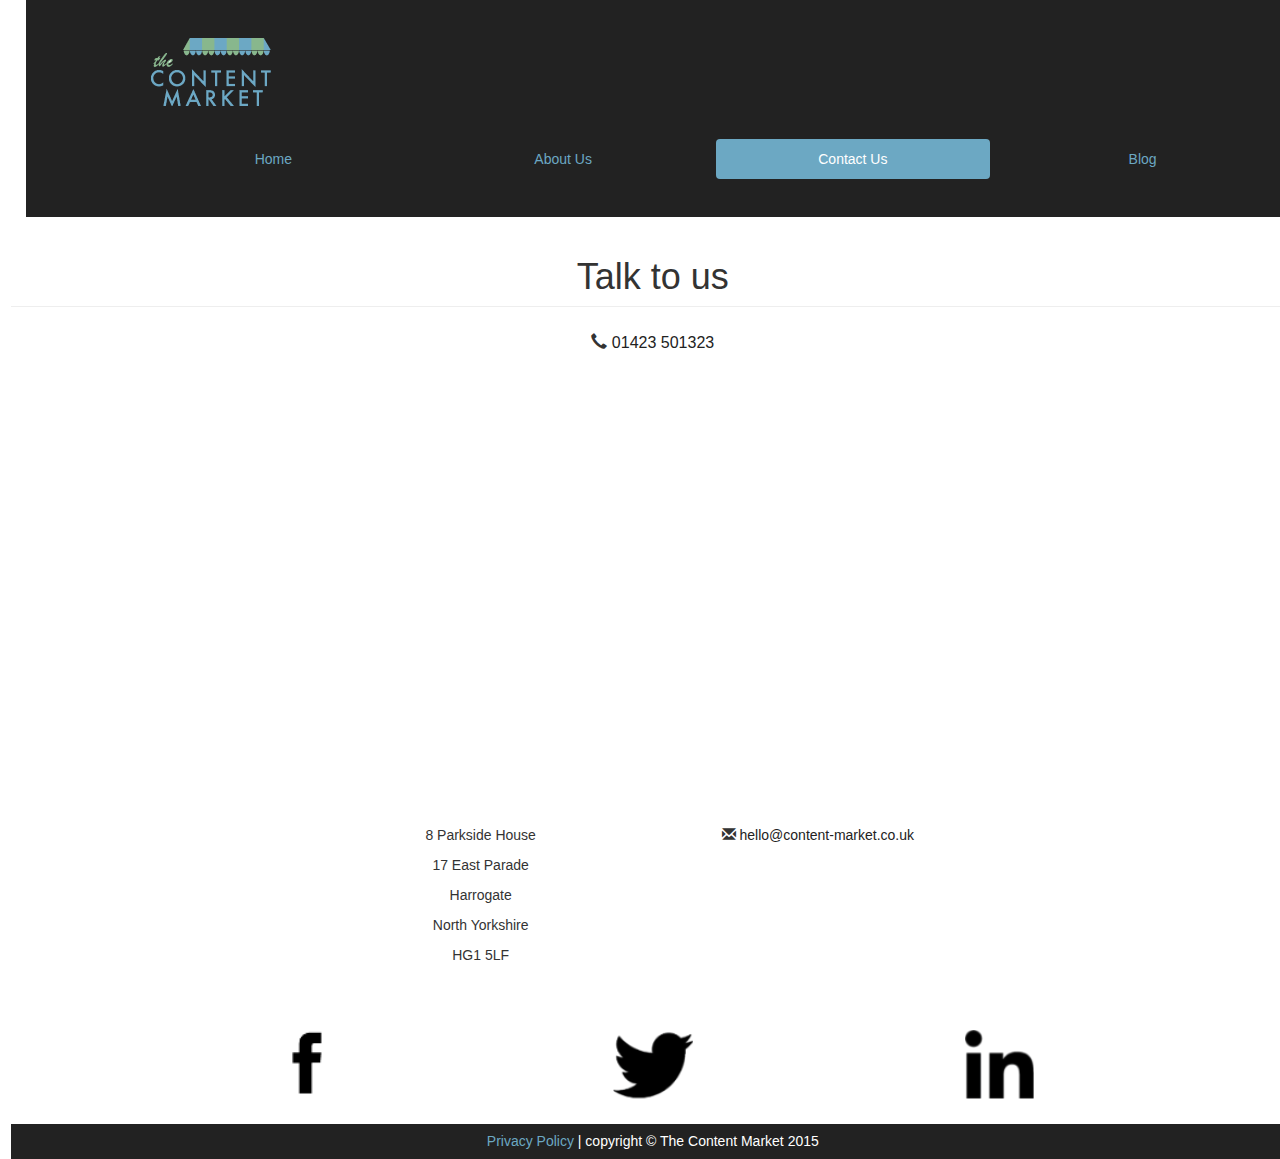
<file: contact.html>
<html>
	<head>
        <meta name="viewport" content="width=device-width, initial-scale=1">
	<title> The Content Market - Home </title>
	<link rel="stylesheet" type="text/css" href="css/bootstrap.css">
	<link rel="stylesheet" type="text/css" href="css/style.css">
	
	<script src="js/npm.js"></script>
	<script src="https://ajax.googleapis.com/ajax/libs/jquery/1.11.3/jquery.min.js"></script>
	</head>
	<body style="padding-left: 2%">
	<script src="js/bootstrap.min.js"></script>
		<div class="row navbar-inverse">
			<div class="col-xs-12 top hidden-sm hidden-md hidden-lg">
				<div class="col-xs-8">
				<img src="img/logo.png" style="text-align: left" class="img-responsive">
				</div>
				<ul class="nav nav-pills col-xs-4">
					<li class="dropdown pull-right">
						<a href="#" data-toggle="dropdown" class="dropdown-toggle"><span class="glyphicon glyphicon-th-large"></span> <b class="caret"></b></a>
						<ul class="dropdown-menu">
							<li><a href="index.html">Home</li>
							<li><a href="about.html">About Us</a></li>
							<li><a href="blog.html">Blog</a></li>
						</ul>
					</li>
				</ul>
				</div>
			</div> <!-- navbar -->
			<div class="col-xs-12 top hidden-xs black" style="width: 100%">
                <div style="padding-left: 10%">
                    <img src="img/logo.png" style="text-align: left">
                    <div class="row" style="padding-top: 3%">
                    <ul class="nav nav-pills center">
                    <div class="col-sm-3 nav nav-pills">
                    <li role="presentation" style="width: 100%; text-align: center"><a href="index.html">Home</a></li>
                    </div>
                    <div class="col-sm-3 nav nav-pills">
                    <li role="presentation" style="width: 100%; text-align: center"><a href="about.html">About Us</a></li>
                    </div>
                    <div class="col-sm-3 nav nav-pills">
                    <li role="presentation" class="active" style="width: 100%; text-align: center"><a href="#">Contact Us</a></li>
                    </div>
                    <div class="col-sm-3 nav nav-pills">
                    <li role="presentation" style="width: 100%; text-align: center"><a href="blog.html">Blog</a></li>
                    </div>
                    </ul>
                    </div>
                </div>
			</div>
		</div>
    </div>
    <div class="row padding-3">
        <div class="row"></div>
        <h1 class="page-header center">Talk to us</h1>
        <div class="padding-1 col-xs-12 center" style="font-size: 16px">
                <span class="glyphicon glyphicon-earphone"></span> <a style="color: #222222" href="tel:01423501323">01423 501323</a>
            </div>
        <div class="col-xs-8 col-xs-offset-2 center">
        <iframe src="https://www.google.com/maps/embed?pb=!1m18!1m12!1m3!1d2789.380359606091!2d-1.5362112994193764!3d53.99248091325306!2m3!1f0!2f0!3f0!3m2!1i1024!2i768!4f13.1!3m3!1m2!1s0x487953e0ad311cfb%3A0x1d0cf99fefdf72e3!2sHarrogate%2C+North+Yorkshire+HG1+5LF!5e0!3m2!1sen!2suk!4v1441476113138" width="600" height="450" frameborder="0" style="border:0" allowfullscreen></iframe>
            <div class="padding-3 col-xs-7">
                <p class="center">8 Parkside House</p>
                <p class="center">17 East Parade</p>
                <p class="center">Harrogate</p>
                <p class="center">North Yorkshire</p>
                <p class="center">HG1 5LF</p>
            </div>
            <div class="padding-3 col-xs-5" style="text-align: left">
                <span class="glyphicon glyphicon-envelope"></span> <a style="color: #222222;" href="mailto:hello@content-market.co.uk">hello@content-market.co.uk</a>
            </div>
            
        </div>
    </div>
    <div class="row">
        
    </div>
    <div class="row padding-5">
        <div class="col-xs-10 col-xs-offset-1">
            <div class="col-xs-4 center">
                <a href="http://facebook.com/TheContentMarket"><img src="img/fb.png"></a>
            </div>
            <div class="col-xs-4 center">
                <a href="https://twitter.com/Content_Market_"><img src="img/twitter.png"></a>
            </div>
            <div class="col-xs-4 center">
                <a href=" https://www.linkedin.com/company/the-content-market"><img src="img/linkedin.png"></a>
            </div>             
        </div>
    </div>
    <div class="row" style="background-color: #222222">
        <div class="center col-xs-12">
            <h5 class="white"><a href="assets/content-market-privacy-policy.docx">Privacy Policy</a> | copyright &copy; The Content Market 2015</h5>
        </div>
    </div>
	</body>
</html>
</file>
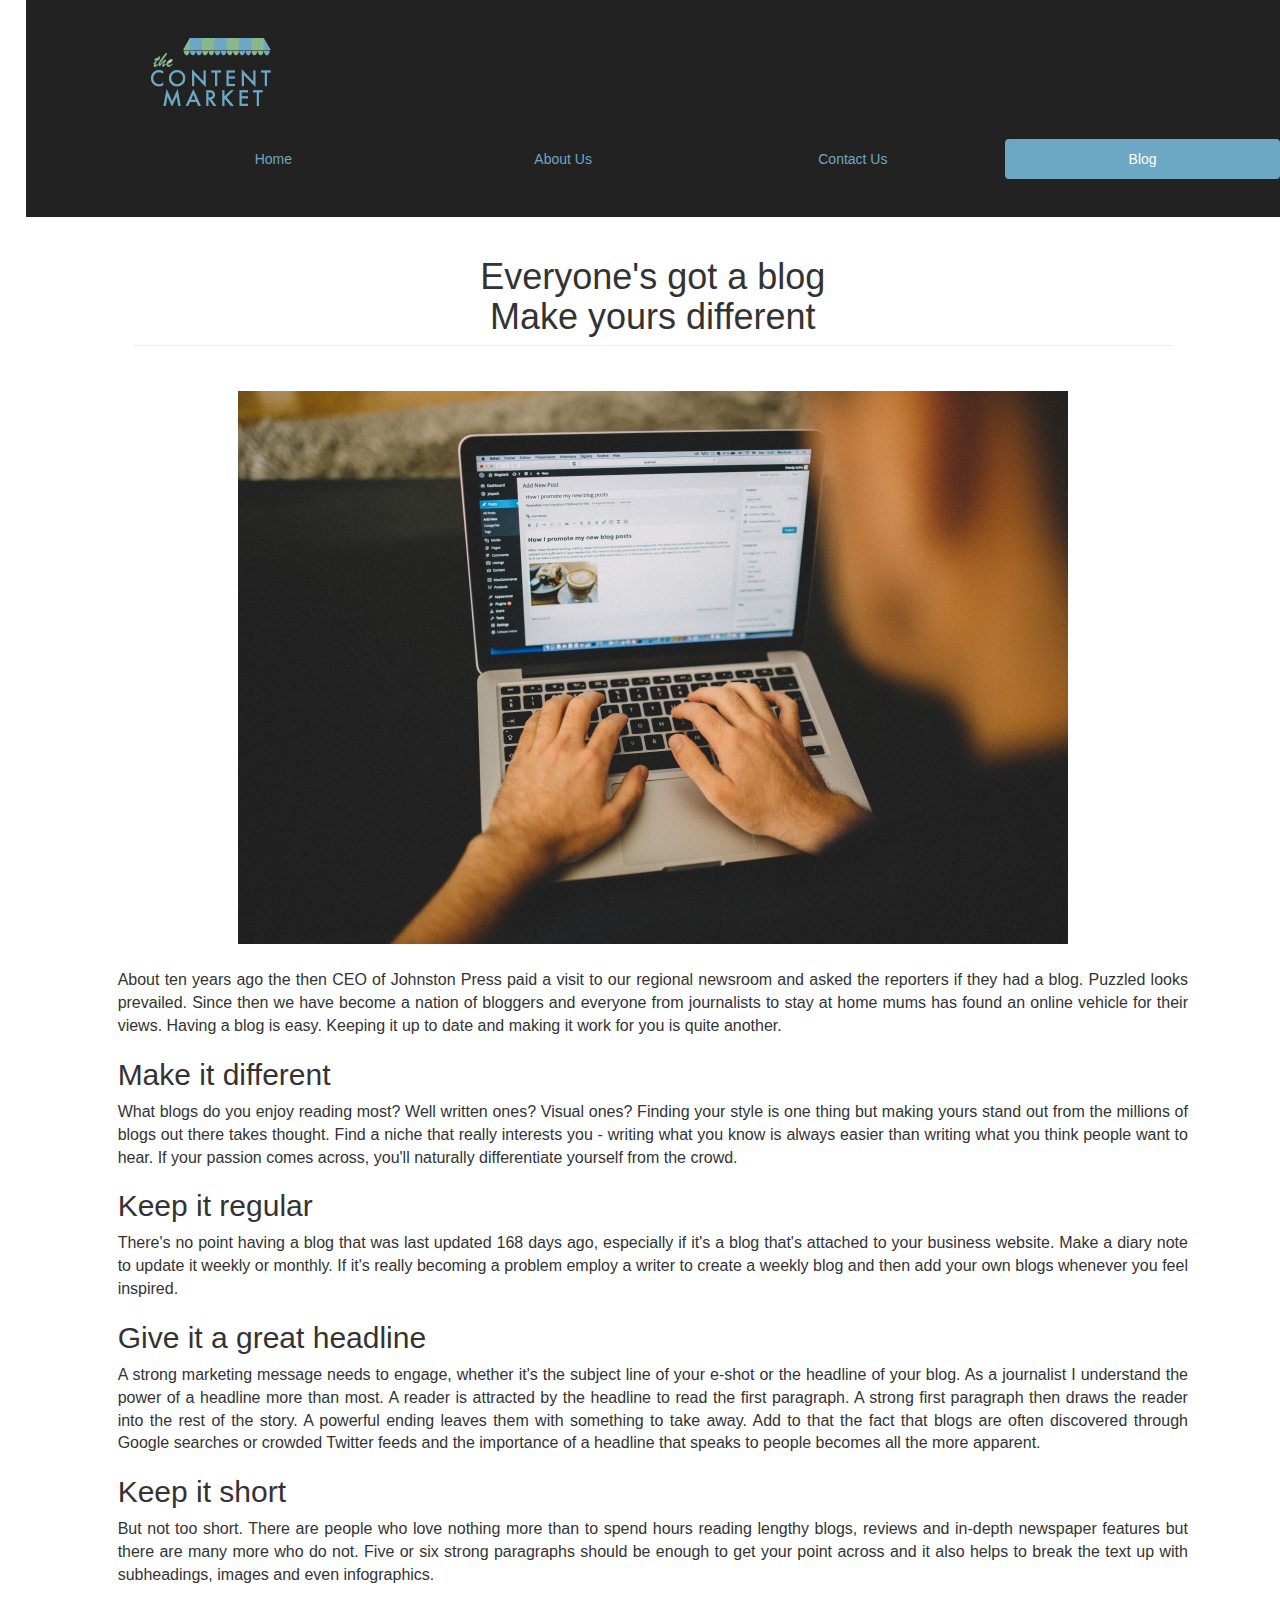
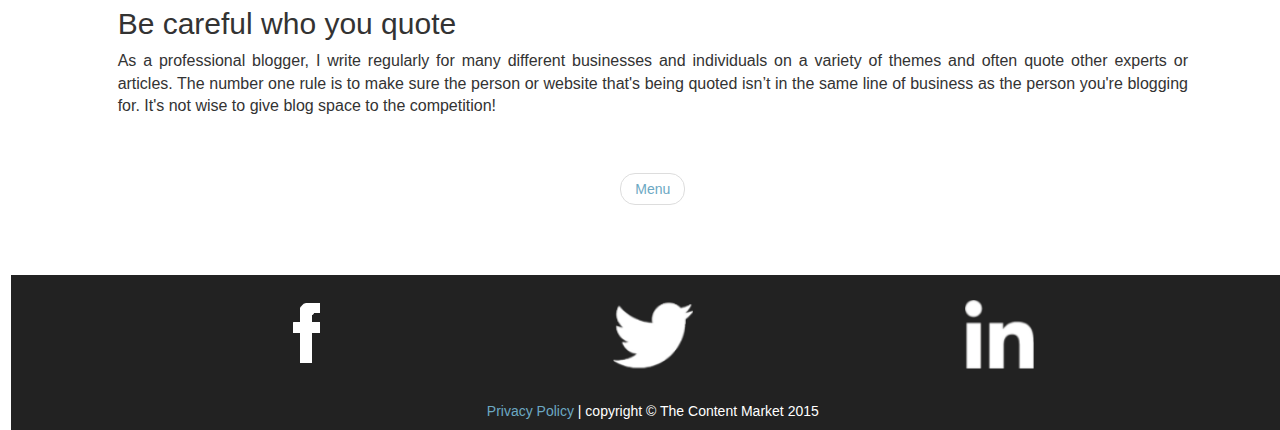
<file: everybody-got-a-blog.html>
<html>
	<head>
        <meta name="viewport" content="width=device-width, initial-scale=1">
	<title> The Content Market - Home </title>
	<link rel="stylesheet" type="text/css" href="css/bootstrap.css">
	<link rel="stylesheet" type="text/css" href="css/style.css">
	
	<script src="js/npm.js"></script>
	<script src="https://ajax.googleapis.com/ajax/libs/jquery/1.11.3/jquery.min.js"></script>
	</head>
	<body style="padding-left: 2%">
	<script src="js/bootstrap.min.js"></script>
		<div class="row navbar-inverse">
			<div class="col-xs-12 top hidden-sm hidden-md hidden-lg">
				<div class="col-xs-8">
				<img src="img/logo.png" style="text-align: left" class="img-responsive">
				</div>
				<ul class="nav nav-pills col-xs-4">
					<li class="dropdown pull-right">
						<a href="#" data-toggle="dropdown" class="dropdown-toggle"><span class="glyphicon glyphicon-th-large"></span> <b class="caret"></b></a>
						<ul class="dropdown-menu">
							<li><a href="index.html">Home</li>
							<li><a href="contact.html">Contact Us</a></li>
							<li><a href="about.html">About Us</a></li>
						</ul>
					</li>
				</ul>
				</div>
			</div> <!-- navbar -->
			<div class="col-xs-12 top hidden-xs black" style="width: 100%">
                <div style="padding-left: 10%">
                    <img src="img/logo.png" style="text-align: left">
                    <div class="row" style="padding-top: 3%">
                    <ul class="nav nav-pills center">
                    <div class="col-sm-3 nav nav-pills">
                    <li role="presentation" style="width: 100%; text-align: center"><a href="index.html">Home</a></li>
                    </div>
                    <div class="col-sm-3 nav nav-pills">
                    <li role="presentation" style="width: 100%; text-align: center"><a href="about.html">About Us</a></li>
                    </div>
                    <div class="col-sm-3 nav nav-pills">
                    <li role="presentation" style="width: 100%; text-align: center"><a href="contact.html">Contact Us</a></li>
                    </div>
                    <div class="col-sm-3 nav nav-pills">
                    <li role="presentation" class="active" style="width: 100%; text-align: center"><a href="blog.html">Blog</a></li>
                    </div>
                    </ul>
                    </div>
                </div>
			</div>
		</div>
    </div>
    <div class="row padding-5">
        <div class="col-xs-10 col-xs-offset-1">
            <h1 class="page-header center">Everyone's got a blog</br>Make yours different</h1>
            <div class="row center padding-5">
            <img src="img/everybody-got-blog/blog.jpg">
            </div>
            <div class="row justify" style="font-size: 16px">
                <p>About ten years ago the then CEO of Johnston Press paid a visit to our regional newsroom and asked the reporters if they had a blog. Puzzled looks prevailed. Since then we have become a nation of bloggers and everyone from journalists to stay at home mums has found an online vehicle for their views. Having a blog is easy. Keeping it up to date and making it work for you is quite another. </p>

                <h2>Make it different</h2>
                <p>What blogs do you enjoy reading most? Well written ones? Visual ones? Finding your style is one thing but making yours stand out from the millions of blogs out there takes thought. Find a niche that really interests you - writing what you know is always easier than writing what you think people want to hear. If your passion comes across, you'll naturally differentiate yourself from the crowd.</p>

                <h2>Keep it regular</h2>
                <p>There's no point having a blog that was last updated 168 days ago, especially if it's a blog that's attached to your business website. Make a diary note to update it weekly or monthly. If it's really becoming a problem employ a writer to create a weekly blog and then add your own blogs whenever you feel inspired.</p>

                <h2>Give it a great headline </h2>
                <p>A strong marketing message needs to engage, whether it's the subject line of your e-shot or the headline of your blog. As a journalist I understand the power of a headline more than most. A reader is attracted by the headline to read the first paragraph. A strong first paragraph then draws the reader into the rest of the story. A powerful ending leaves them with something to take away. Add to that the fact that blogs are often discovered through Google searches or crowded Twitter feeds and the importance of a headline that speaks to people becomes all the more apparent.</p>

                <h2>Keep it short </h2>
                <p>But not too short. There are people who love nothing more than to spend hours reading lengthy blogs, reviews and in-depth newspaper features but there are many more who do not. Five or six strong paragraphs should be enough to get your point across and it also helps to break the text up with subheadings, images and even infographics.</p>

                <h2>Be careful who you quote</h2>
                <p>As a professional blogger, I write regularly for many different businesses and individuals on a variety of themes and often quote other experts or articles. The number one rule is to make sure the person or website that's being quoted isn’t in the same line of business as the person you're blogging for. It's not wise to give blog space to the competition!</p>
            </div>
        </div>
    </div>
     </div>
    <div class="row">
        <nav>
            <ul class="pager">
                <li><a href="blog.html">Menu</a></li>
            </ul>
        </nav>
    </div>
    <div class="padding-5"></div>
    <div class="row padding-5 black">
        <div class="col-xs-10 col-xs-offset-1">
            <div class="col-xs-4 center">
                <a href="http://facebook.com/TheContentMarket"><img src="img/fb-w.png"></a>
            </div>
            <div class="col-xs-4 center">
                <a href="https://twitter.com/Content_Market_"><img src="img/twitter-w.png"></a>
            </div>
            <div class="col-xs-4 center">
                <a href=" https://www.linkedin.com/company/the-content-market"><img src="img/linkedin-w.png"></a>
            </div>             
        </div>
    </div>
    <div class="row" style="background-color: #222222">
        <div class="center col-xs-12">
            <h5 class="white"><a href="privacy.html">Privacy Policy</a> | copyright &copy; The Content Market 2015</h5>
        </div>
    </div>
	</body>
</html>
</file>
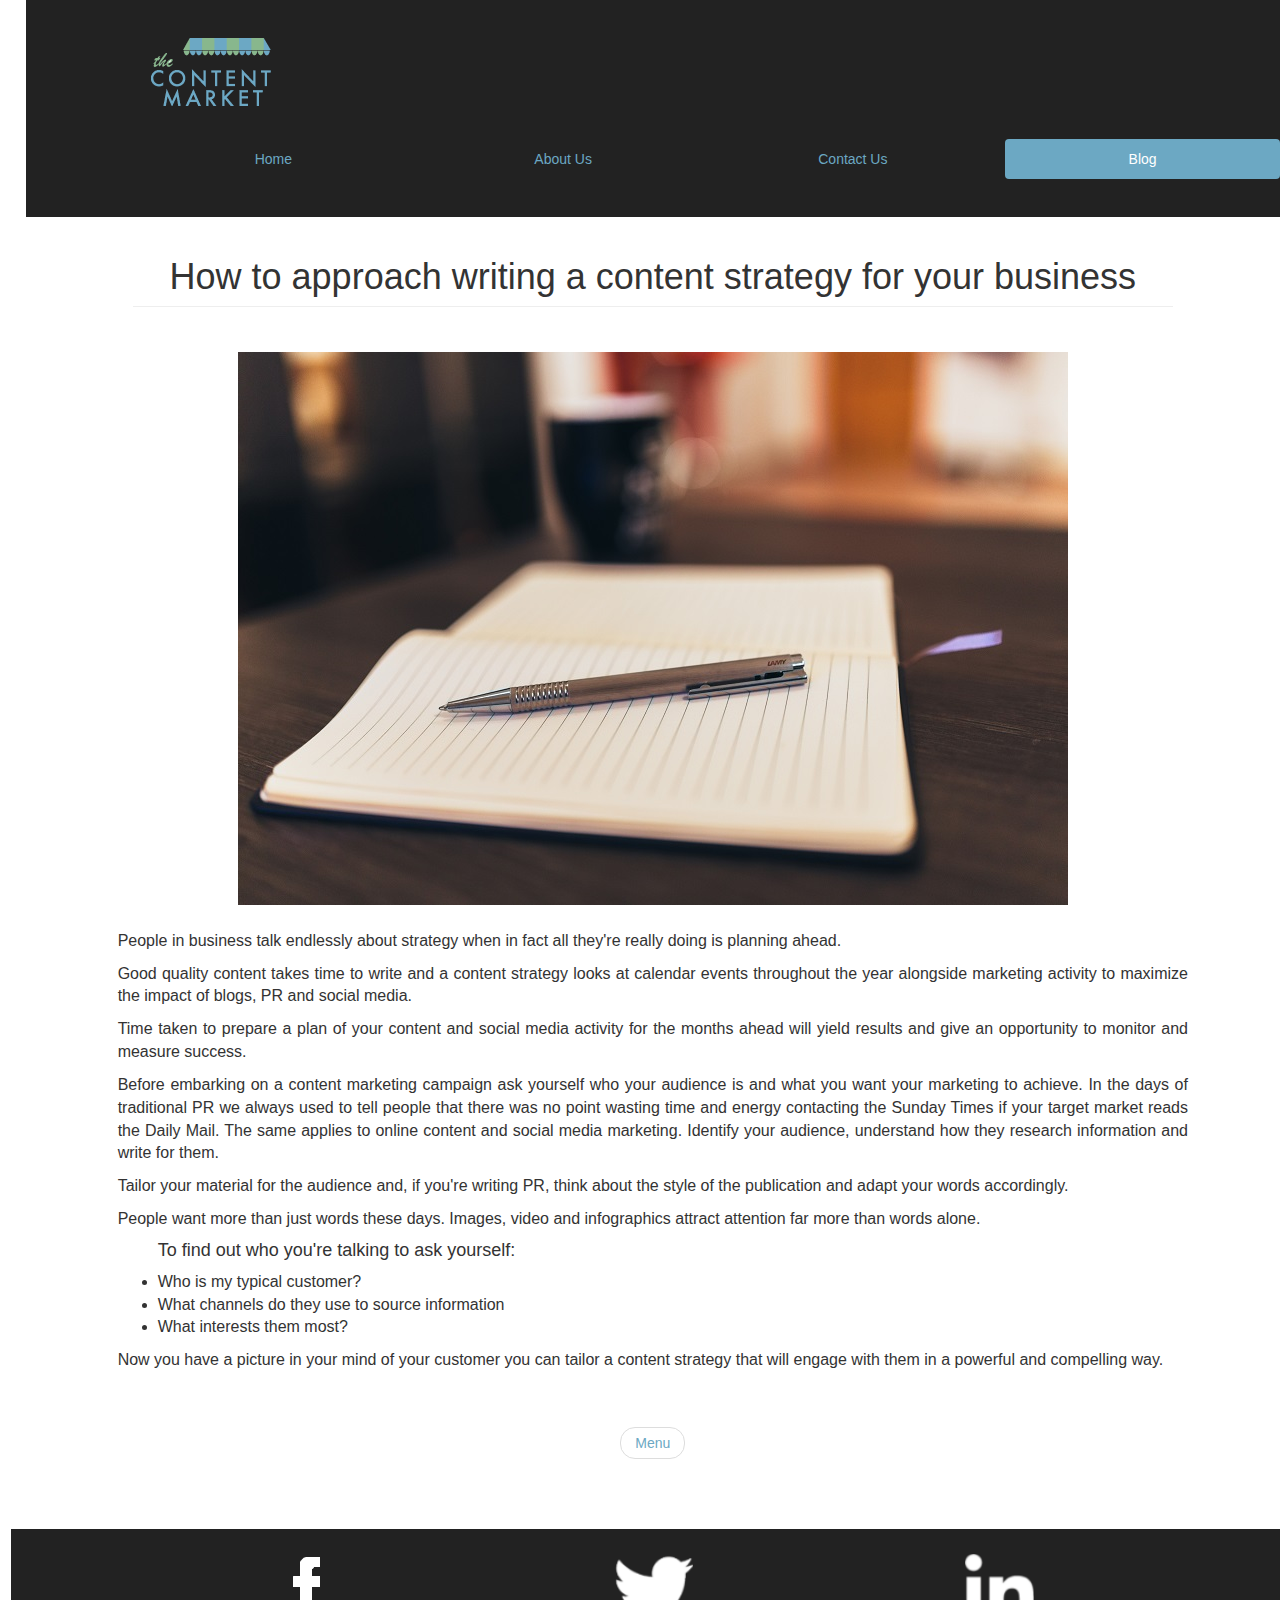
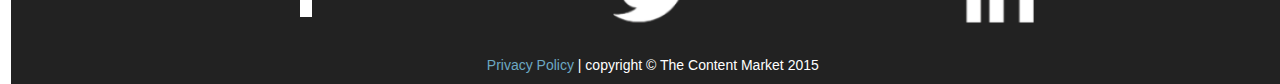
<file: how-to-approach-content-strategy.html>
<html>
	<head>
        <meta name="viewport" content="width=device-width, initial-scale=1">
	<title> The Content Market - Home </title>
	<link rel="stylesheet" type="text/css" href="css/bootstrap.css">
	<link rel="stylesheet" type="text/css" href="css/style.css">
	
	<script src="js/npm.js"></script>
	<script src="https://ajax.googleapis.com/ajax/libs/jquery/1.11.3/jquery.min.js"></script>
	</head>
	<body style="padding-left: 2%">
	<script src="js/bootstrap.min.js"></script>
		<div class="row navbar-inverse">
			<div class="col-xs-12 top hidden-sm hidden-md hidden-lg">
				<div class="col-xs-8">
				<img src="img/logo.png" style="text-align: left" class="img-responsive">
				</div>
				<ul class="nav nav-pills col-xs-4">
					<li class="dropdown pull-right">
						<a href="#" data-toggle="dropdown" class="dropdown-toggle"><span class="glyphicon glyphicon-th-large"></span> <b class="caret"></b></a>
						<ul class="dropdown-menu">
							<li><a href="index.html">Home</li>
							<li><a href="contact.html">Contact Us</a></li>
							<li><a href="about.html">About Us</a></li>
						</ul>
					</li>
				</ul>
				</div>
			</div> <!-- navbar -->
			<div class="col-xs-12 top hidden-xs black" style="width: 100%">
                <div style="padding-left: 10%">
                    <img src="img/logo.png" style="text-align: left">
                    <div class="row" style="padding-top: 3%">
                    <ul class="nav nav-pills center">
                    <div class="col-sm-3 nav nav-pills">
                    <li role="presentation" style="width: 100%; text-align: center"><a href="index.html">Home</a></li>
                    </div>
                    <div class="col-sm-3 nav nav-pills">
                    <li role="presentation" style="width: 100%; text-align: center"><a href="about.html">About Us</a></li>
                    </div>
                    <div class="col-sm-3 nav nav-pills">
                    <li role="presentation" style="width: 100%; text-align: center"><a href="contact.html">Contact Us</a></li>
                    </div>
                    <div class="col-sm-3 nav nav-pills">
                    <li role="presentation" class="active" style="width: 100%; text-align: center"><a href="blog.html">Blog</a></li>
                    </div>
                    </ul>
                    </div>
                </div>
			</div>
		</div>
    </div>
    <div class="row padding-5">
        <div class="col-xs-10 col-xs-offset-1">
            <h1 class="page-header center">How to approach writing a content strategy for your business</h1>
            <div class="row center padding-5">
            <img src="img/how-to-approach-writing/blog.jpg">
            </div>
            <div class="row justify" style="font-size: 16px">
                <p>People in business talk endlessly about strategy when in fact all they're really doing is planning ahead.</p>
                <p>Good quality content takes time to write and a content strategy looks at calendar events throughout the year alongside marketing activity to maximize the impact of blogs, PR and social media.</p>

                <p>Time taken to prepare a plan of your content and social media activity for the months ahead will yield results and give an opportunity to monitor and measure success.</p>

                
                <p>Before embarking on a content marketing campaign ask yourself who your audience is and what you want your marketing to achieve. In the days of traditional PR we always used to tell people that there was no point wasting time and energy contacting the Sunday Times if your target market reads the Daily Mail. The same applies to online content and social media marketing. Identify your audience, understand how they research information and write for them.</p>

                <p>Tailor your material for the audience and, if you're writing PR, think about the style of the publication and adapt your words accordingly.</p>
                <p>People want more than just words these days. Images, video and infographics attract attention far more than words alone.</p>
                <p>
                <ul>
                    <h4>To find out who you're talking to ask yourself:</h4>
                    <li>Who is my typical customer?</li>
                    <li>What channels do they use to source information</li>
                    <li>What interests them most?</li>
                </ul>
                </p>
                <p>
                    Now you have a picture in your mind of your customer you can tailor a content strategy that will engage with them in a powerful and compelling way. 
                </p>
            </div>
        </div>
    </div>
     </div>
    <div class="row">
        <nav>
            <ul class="pager">
                <li><a href="blog.html">Menu</a></li>
            </ul>
        </nav>
    </div>
    <div class="padding-5"></div>
    <div class="row padding-5 black">
        <div class="col-xs-10 col-xs-offset-1">
            <div class="col-xs-4 center">
                <a href="http://facebook.com/TheContentMarket"><img src="img/fb-w.png"></a>
            </div>
            <div class="col-xs-4 center">
                <a href="https://twitter.com/Content_Market_"><img src="img/twitter-w.png"></a>
            </div>
            <div class="col-xs-4 center">
                <a href=" https://www.linkedin.com/company/the-content-market"><img src="img/linkedin-w.png"></a>
            </div>             
        </div>
    </div>
    <div class="row" style="background-color: #222222">
        <div class="center col-xs-12">
            <h5 class="white"><a href="privacy.html">Privacy Policy</a> | copyright &copy; The Content Market 2015</h5>
        </div>
    </div>
	</body>
</html>
</file>
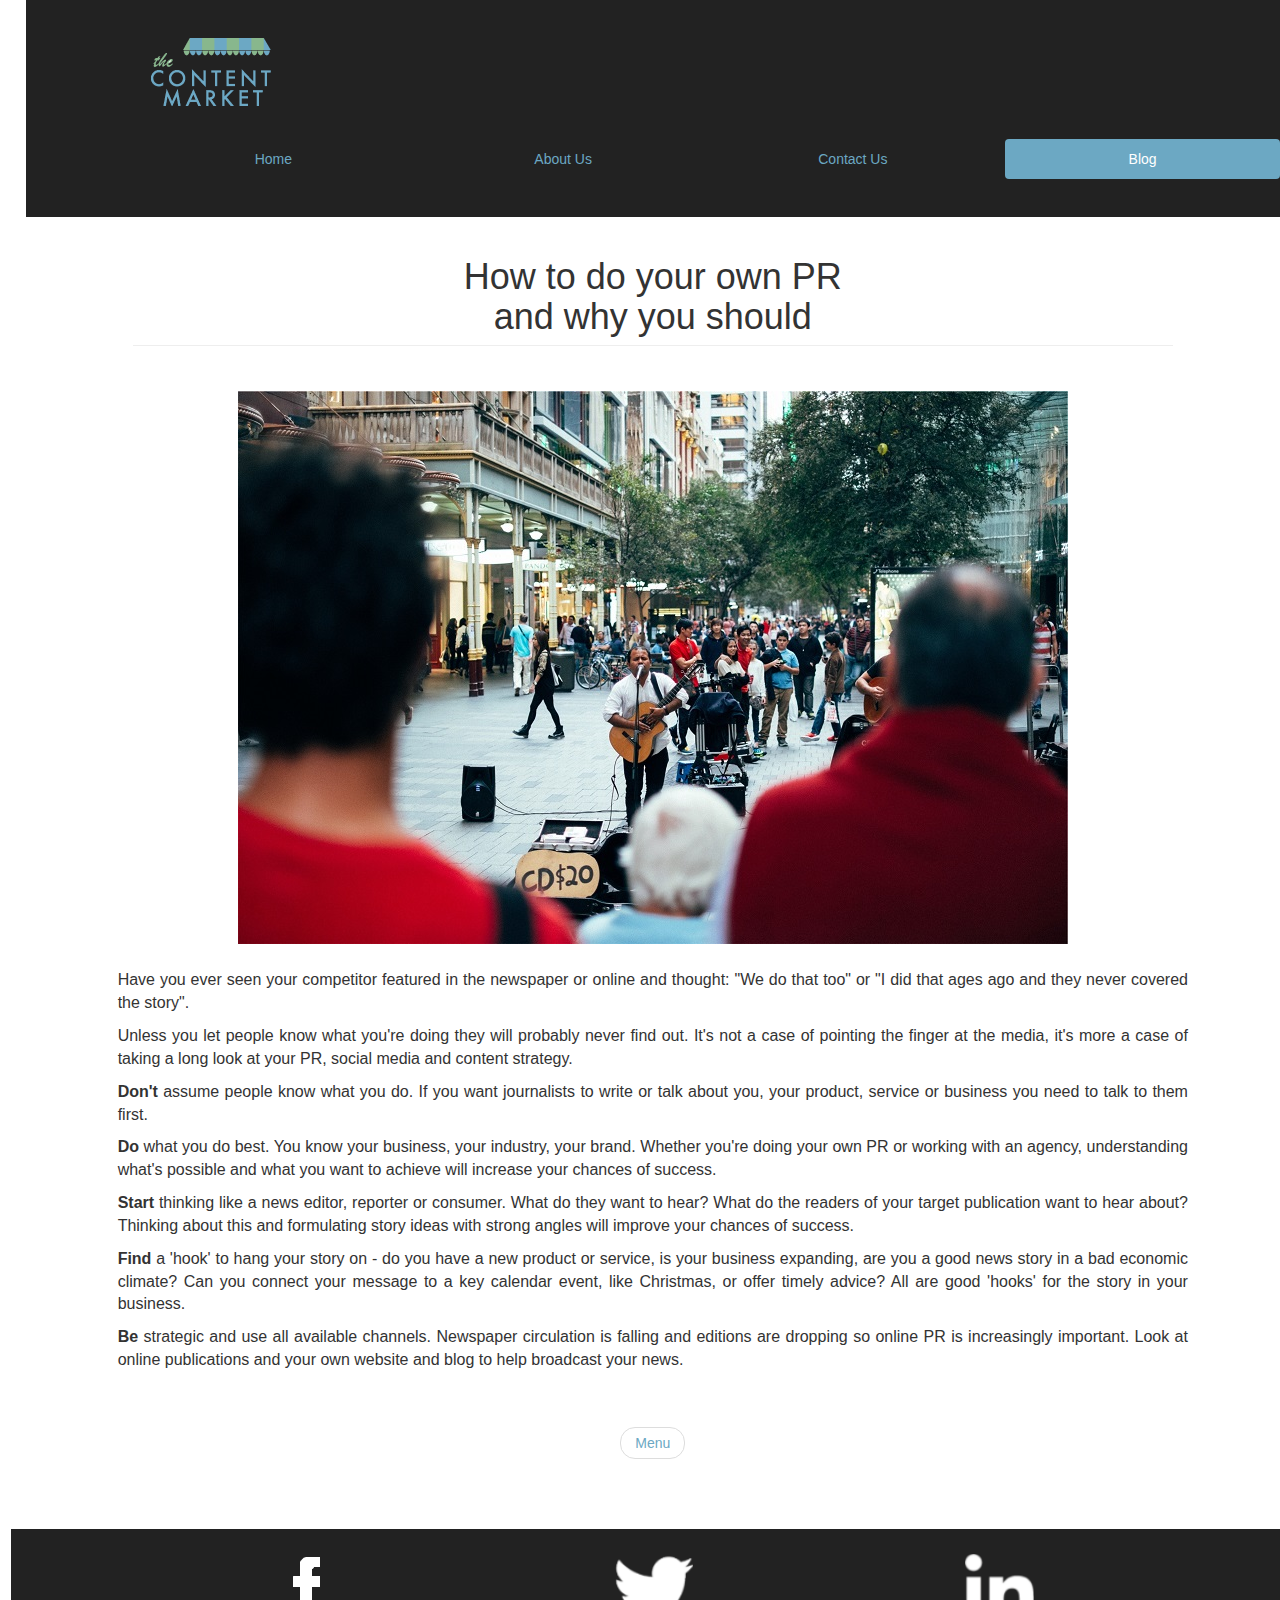
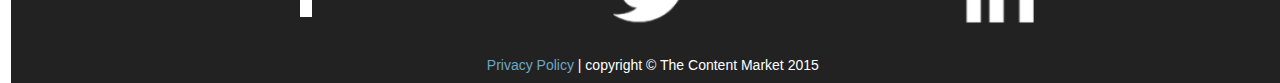
<file: how-to-do-your-own-pr.html>
<html>
	<head>
        <meta name="viewport" content="width=device-width, initial-scale=1">
	<title> The Content Market - Home </title>
	<link rel="stylesheet" type="text/css" href="css/bootstrap.css">
	<link rel="stylesheet" type="text/css" href="css/style.css">
	
	<script src="js/npm.js"></script>
	<script src="https://ajax.googleapis.com/ajax/libs/jquery/1.11.3/jquery.min.js"></script>
	</head>
	<body style="padding-left: 2%">
	<script src="js/bootstrap.min.js"></script>
		<div class="row navbar-inverse">
			<div class="col-xs-12 top hidden-sm hidden-md hidden-lg">
				<div class="col-xs-8">
				<img src="img/logo.png" style="text-align: left" class="img-responsive">
				</div>
				<ul class="nav nav-pills col-xs-4">
					<li class="dropdown pull-right">
						<a href="#" data-toggle="dropdown" class="dropdown-toggle"><span class="glyphicon glyphicon-th-large"></span> <b class="caret"></b></a>
						<ul class="dropdown-menu">
							<li><a href="index.html">Home</li>
							<li><a href="contact.html">Contact Us</a></li>
							<li><a href="about.html">About Us</a></li>
						</ul>
					</li>
				</ul>
				</div>
			</div> <!-- navbar -->
			<div class="col-xs-12 top hidden-xs black" style="width: 100%">
                <div style="padding-left: 10%">
                    <img src="img/logo.png" style="text-align: left">
                    <div class="row" style="padding-top: 3%">
                    <ul class="nav nav-pills center">
                    <div class="col-sm-3 nav nav-pills">
                    <li role="presentation" style="width: 100%; text-align: center"><a href="index.html">Home</a></li>
                    </div>
                    <div class="col-sm-3 nav nav-pills">
                    <li role="presentation" style="width: 100%; text-align: center"><a href="about.html">About Us</a></li>
                    </div>
                    <div class="col-sm-3 nav nav-pills">
                    <li role="presentation" style="width: 100%; text-align: center"><a href="contact.html">Contact Us</a></li>
                    </div>
                    <div class="col-sm-3 nav nav-pills">
                    <li role="presentation" class="active" style="width: 100%; text-align: center"><a href="blog.html">Blog</a></li>
                    </div>
                    </ul>
                    </div>
                </div>
			</div>
		</div>
    </div>
    <div class="row padding-5">
        <div class="col-xs-10 col-xs-offset-1">
            <h1 class="page-header center">How to do your own PR </br> and why you should</h1>
            <div class="row center padding-5">
            <img src="img/how-to-do-your-own-pr/blog.jpg">
            </div>
            <div class="row justify" style="font-size: 16px">
                <p>Have you ever seen your competitor featured in the newspaper or online and thought: "We do that too" or "I did that ages ago and they never covered the story".</p>
                <p>Unless you let people know what you're doing they will probably never find out. It's not a case of pointing the finger at the media, it's more a case of taking a long look at your PR, social media and content strategy.</p>

                <p><strong>Don't</strong> assume people know what you do. If you want journalists to write or talk about you, your product, service or business you need to talk to them first.
</p>

                
                <p><strong>Do</strong> what you do best. You know your business, your industry, your brand. Whether you're doing your own PR or working with an agency, understanding what's possible and what you want to achieve will increase your chances of success.</p>

                <p><strong>Start</strong> thinking like a news editor, reporter or consumer. What do they want to hear? What do the readers of your target publication want to hear about? Thinking about this and formulating story ideas with strong angles will improve your chances of success. </p>
                <p><strong>Find</strong> a 'hook' to hang your story on - do you have a new product or service, is your business expanding, are you a good news story in a bad economic climate? Can you connect your message to a key calendar event, like Christmas, or offer timely advice? All are good 'hooks' for the story in your business.</p>
                <p><strong>Be</strong> strategic and use all available channels. Newspaper circulation is falling and editions are dropping so online PR is increasingly important. Look at online publications and your own website and blog to help broadcast your news.</p>
            </div>
        </div>
    </div>
     </div>
    <div class="row">
        <nav>
            <ul class="pager">
                <li><a href="blog.html">Menu</a></li>
            </ul>
        </nav>
    </div>
    <div class="padding-5"></div>
    <div class="row padding-5 black">
        <div class="col-xs-10 col-xs-offset-1">
            <div class="col-xs-4 center">
                <a href="http://facebook.com/TheContentMarket"><img src="img/fb-w.png"></a>
            </div>
            <div class="col-xs-4 center">
                <a href="https://twitter.com/Content_Market_"><img src="img/twitter-w.png"></a>
            </div>
            <div class="col-xs-4 center">
                <a href=" https://www.linkedin.com/company/the-content-market"><img src="img/linkedin-w.png"></a>
            </div>             
        </div>
    </div>
    <div class="row" style="background-color: #222222">
        <div class="center col-xs-12">
            <h5 class="white"><a href="privacy.html">Privacy Policy</a> | copyright &copy; The Content Market 2015</h5>
        </div>
    </div>
	</body>
</html>
</file>
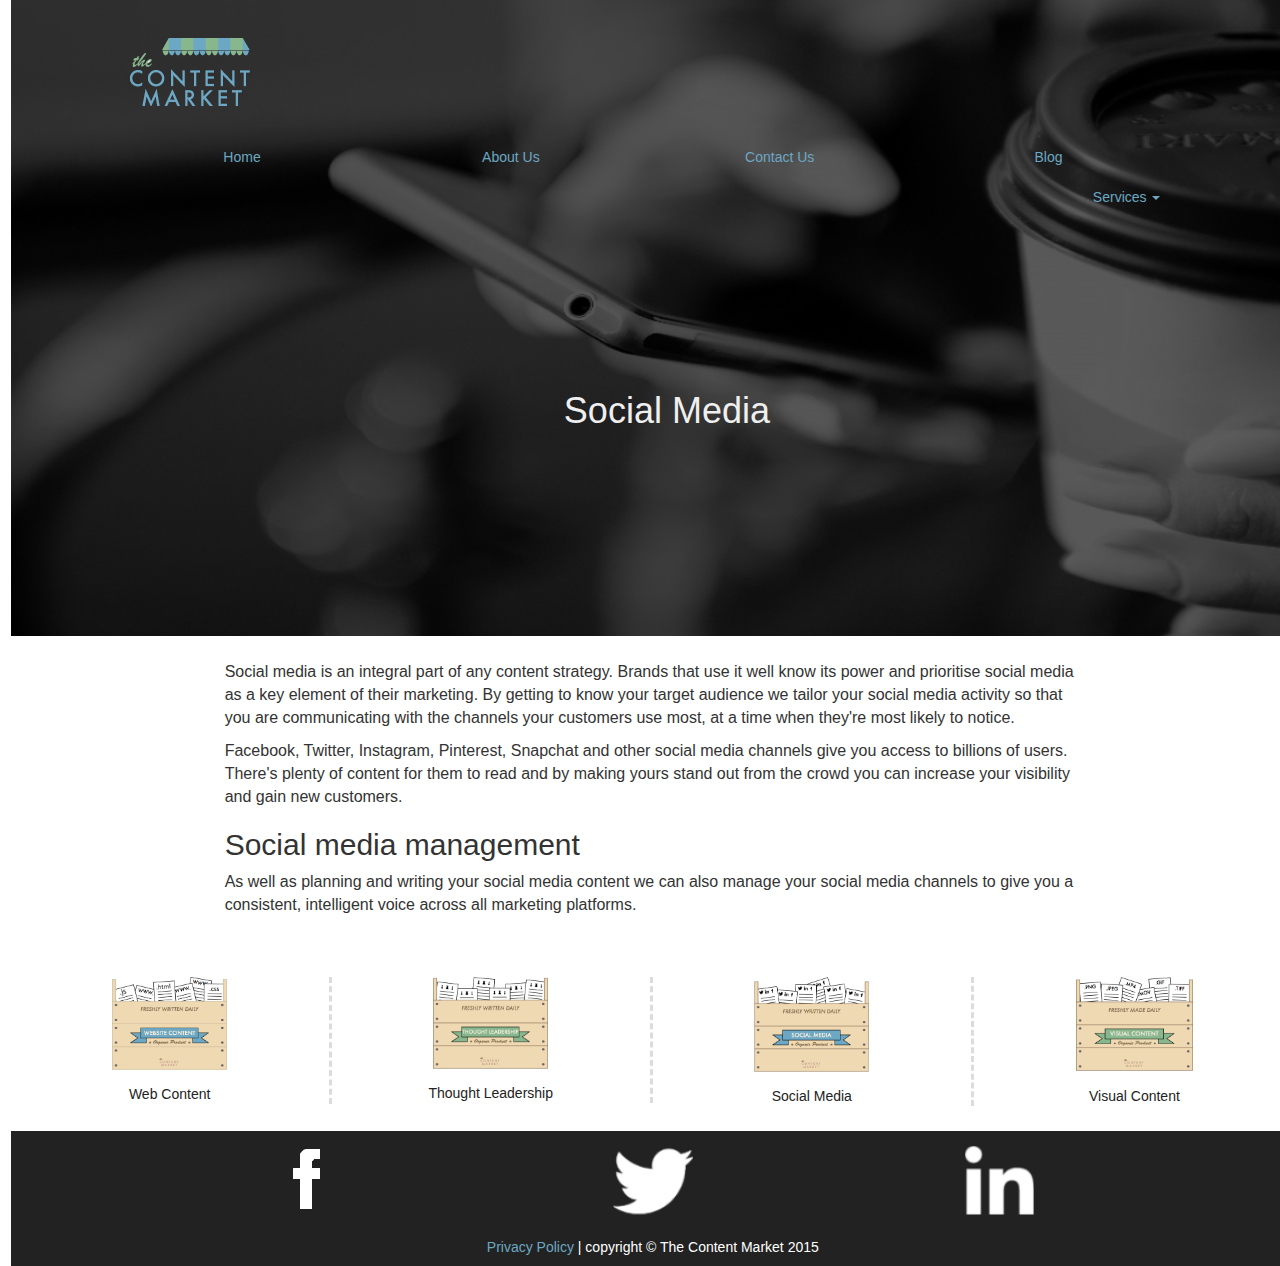
<file: social-media.html>
<html>
	<head>
        <meta name="viewport" content="width=device-width, initial-scale=1">
	<title> The Content Market - Home </title>
	<link rel="stylesheet" type="text/css" href="css/bootstrap.css">
	<link rel="stylesheet" type="text/css" href="css/style.css">
	
	<script src="js/npm.js"></script>
	<script src="https://ajax.googleapis.com/ajax/libs/jquery/1.11.3/jquery.min.js"></script>
	</head>
	<body style="padding-left: 2%">
	<script src="js/bootstrap.min.js"></script>
		<div class="row navbar-inverse">
			<div class="col-xs-12 top hidden-sm hidden-md hidden-lg">
				<div class="col-xs-8">
				<img src="img/logo.png" style="text-align: left" class="img-responsive">
				</div>
				<ul class="nav nav-pills col-xs-4">
					<li class="dropdown pull-right">
						<a href="#" data-toggle="dropdown" class="dropdown-toggle"><span class="glyphicon glyphicon-th-large"></span> <b class="caret"></b></a>
						<ul class="dropdown-menu">
                            <li><a href="index.html">Home</a></li>
							<li><a href="about.html">About Us</a></li>
							<li><a href="contact.html">Contact Us</a></li>
							<li><a href="blog.html">Blog</a></li>
						</ul>
					</li>
				</ul>
				</div>
			</div> <!-- navbar -->
			<div class="col-xs-10 col-xs-offset-1 top hidden-xs">
				<img src="img/logo.png" style="text-align: left">
				<div class="row" style="padding-top: 3%">
				<ul class="nav nav-pills center">
				<div class="col-sm-3 nav nav-pills">
				<li role="presentation" style="width: 100%; text-align: center"><a href="index.html">Home</a></li>
				</div>
				<div class="col-sm-3 nav nav-pills">
				<li role="presentation" style="width: 100%; text-align: center"><a href="about.html">About Us</a></li>
				</div>
				<div class="col-sm-3 nav nav-pills">
				<li role="presentation" style="width: 100%; text-align: center"><a href="contact.html">Contact Us</a></li>
				</div>
				<div class="col-sm-3 nav nav-pills">
				<li role="presentation" style="width: 100%; text-align: center"><a href="blog.html">Blog</a></li>
                <li class="dropdown pull-right">
				<a href="#" data-toggle="dropdown" class="dropdown-toggle"><span>Services</span> <b class="caret"></b></a>
				<ul class="dropdown-menu">
				<li><a href="visual-content.html">Visual Content</a></li>
				<li><a href="thought-leadership.html">Thought Leadership</a></li>
				<li><a href="social-media.html">Social Media</a></li>
                <li><a href="web-content.html">Web Content</a></li>
				</ul>
				</li>
				</div>
				</ul>
				</div>
			</div>
		</div>
		<div class="row mainn" style="background-image: url('img/social-media.png');background-size: 100% 100%; padding-top: 10%">
			<div class="col-md-6 col-md-offset-3">
				<div class="row col-xs-12">
					<h1 style="padding-top: 20%; padding-left: 10%; padding-bottom: 30%; text-align: center ; color: #efefef";>Social Media</h1></br>
				</div>
				<div class="row col-xs-10 col-xs-offset-1">
				</div>	
			</div>
		</div>
        
        <div class="row">
            <div class="padding-5 col-xs-8 col-xs-offset-2">
            <p style="font-size: 16px">Social media is an integral part of any content strategy. Brands that use it well know its power and prioritise social media as a key element of their marketing. By getting to know your target audience we tailor your social media activity so that you are communicating with the channels your customers use most, at a time when they're most likely to notice. </p>

<p style="font-size: 16px">Facebook, Twitter, Instagram, Pinterest, Snapchat and other social media channels give you access to billions of users. There's plenty of content for them to read and by making yours stand out from the crowd you can increase your visibility and gain new customers. </p>

<p><h2>Social media management</h2></p>

<p style="font-size: 16px">As well as planning and writing your social media content we can also manage your social media channels to give you a consistent, intelligent voice across all marketing platforms. </p>



            </div>
            
            <div class="col-md-12 center hidden-xs hidden-sm padding-5">
            <div class="col-md-3 iconbox">
                <a href="web-content.html"><img src="img/web-icon.png" style="width: 40%"></a></br>
                <div class="row" style="padding-top: 5%">
                    <span class="center" ><a href="web-content.html" style="color: #222222">Web Content</a></span>
                </div>
            </div>
            <div class="col-md-3 iconbox">
                <a href="thought-leadership.html"><img src="img/lectern.png" style="width: 40%"></a></br>
                <div class="row" style="padding-top: 5%">
                <span class="center" ><a href="thought-leadership.html" style="color: #222222">Thought Leadership</span>
                </div>
            </div>
            <div class="col-md-3 iconbox">
                <a href="social-media.html"><img src="img/speech.png" style="width: 40%"></a></br>
                <div class="row" style="padding-top: 5%">
                <span class="center" ><a href="social-media.html" style="color: #222222">Social Media</a></span>
                </div>
            </div>
            <div class="col-md-3 ">
                <a href="visual-content.html"><img src="img/camera.png" style="width: 40%"></a></br>
                <div class="row" style="padding-top: 5%">
                <span class="center" ><a href="visual-content.html" style="color: #222222">Visual Content</span>
                </div>
            </div>
        </div>
        <div class="col-xs-10 col-xs-offset-1 center hidden-md hidden-lg">
            <div class="col-xs-12 iconboxsm">
                <a href="web-content.html"><img src="img/web-icon.png" style="width: 30%"></a></br>
                <div class="row" style="padding: 5% 0%">
                    <span class="center" ><a href="web-content.html" style="color: #222222">Web Content</span>
                </div>
            </div>
            <div class="col-xs-12 iconboxsm" style="padding-top: 3%">
                <a href="thought-leadership.html"><img src="img/lectern.png" style="width: 30%"></a></br>
                <div class="row" style="padding: 5% 0%">
                <span class="center" ><a href="thought-leadership.html" style="color: #222222">Thought Leadership</span>
                </div>
            </div>
            <div class="col-xs-12 iconboxsm" style="padding-top: 3%">
                <a href="social-media.html"><img src="img/speech.png" style="width: 30%"></a></br>
                <div class="row" style="padding: 5% 0%">
                <span class="center" ><a href="social-media.html" style="color: #222222">Social Media</span>
                </div>
            </div>
            <div class="col-xs-12" style="padding-top: 3%"\>
                <a href="visual-content.html"><img src="img/camera.png" style="width: 30%"></a></br>
                <div class="row" style="padding: 5% 0%">
                    <span class="center" ><a href="visual-content.html" style="color: #222222">Visual Content</a></span>
                </div>
            </div>
        </div>
    </div>
        </div>
   
    <div class="row padding-3 black">
        <div class="col-xs-10 col-xs-offset-1">
            <div class="col-xs-4 center">
                <a href="http://facebook.com/TheContentMarket"><img src="img/fb-w.png"></a>
            </div>
            <div class="col-xs-4 center">
                <a href="https://twitter.com/Content_Market_"><img src="img/twitter-w.png"></a>
            </div>
            <div class="col-xs-4 center">
                <a href=" https://www.linkedin.com/company/the-content-market"><img src="img/linkedin-w.png"></a>
            </div>             
        </div>
    </div>
    <div class="row" style="background-color: #222222">
        <div class="center col-xs-12">
            <h5 class="white"><a href="assets/content-market-privacy-policy.docx">Privacy Policy</a> | copyright &copy; The Content Market 2015</h5>
        </div>
    </div>
	</body>
</html>
</file>
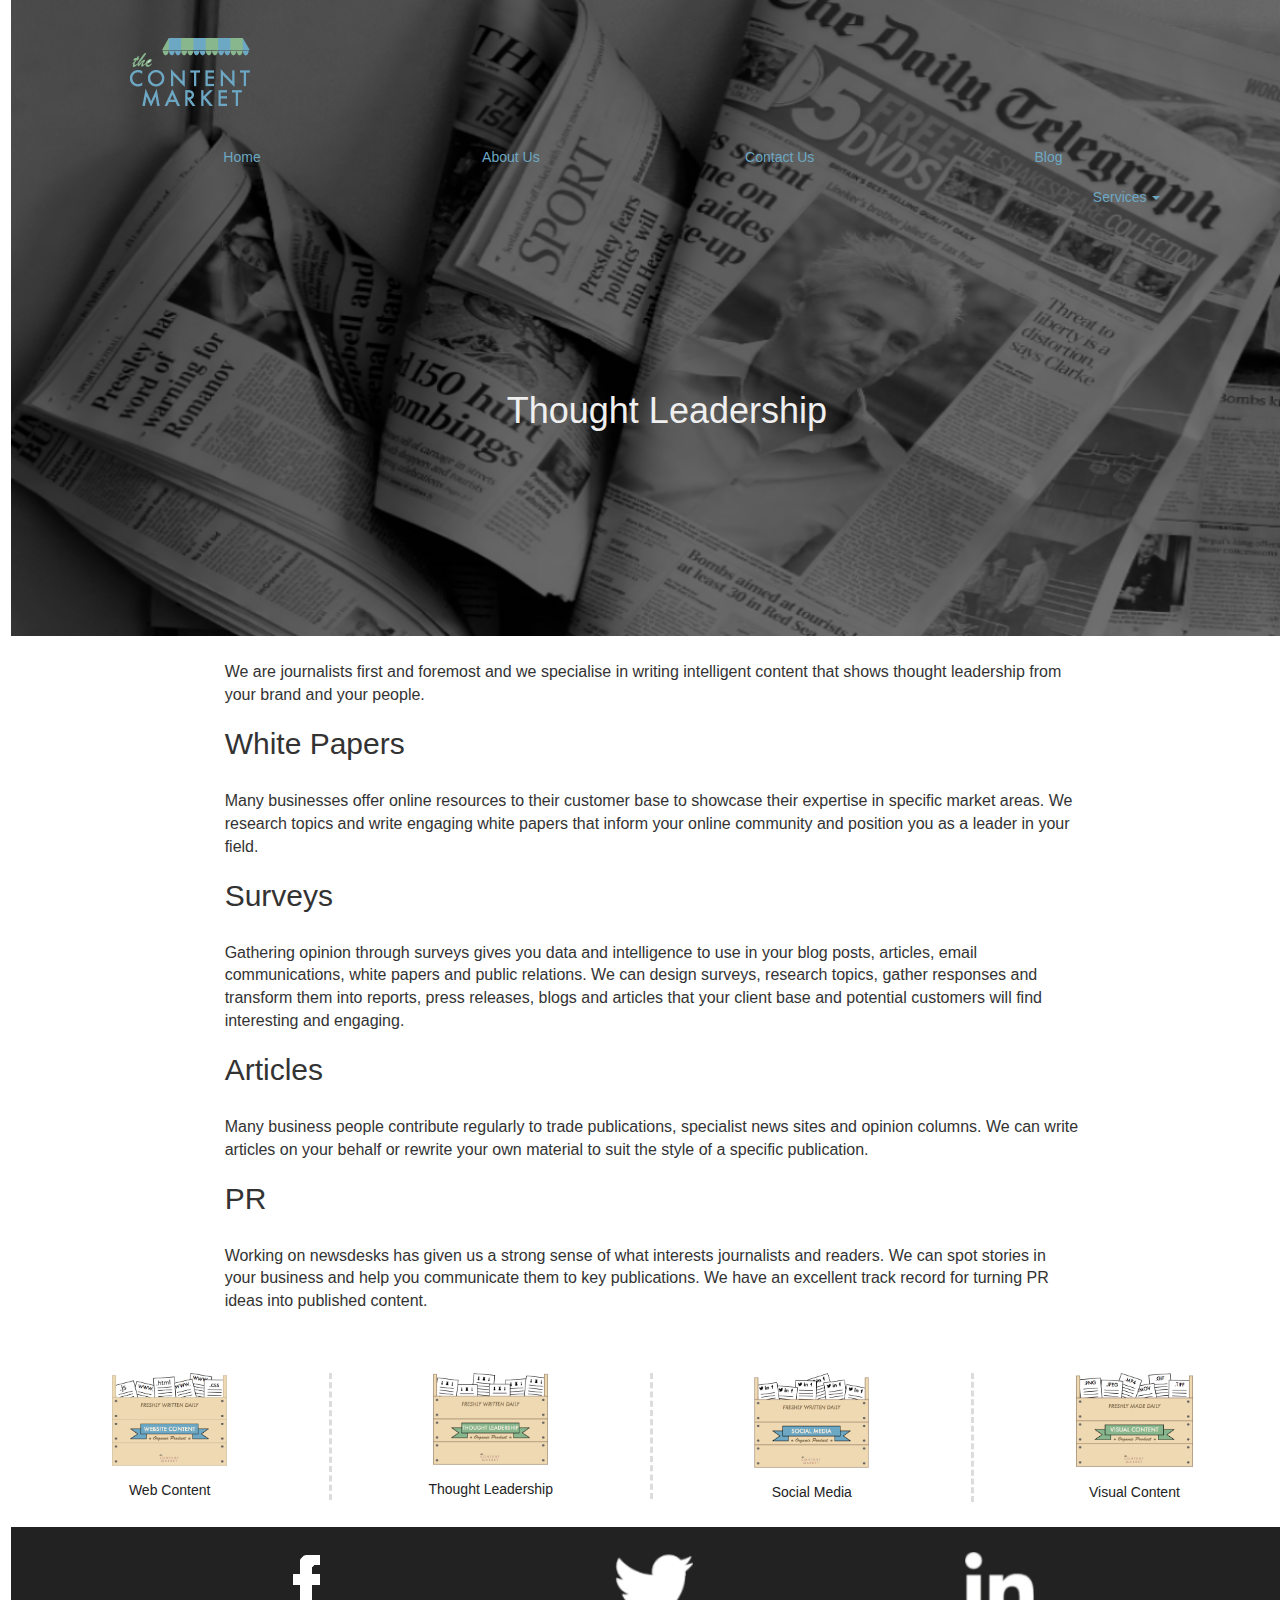
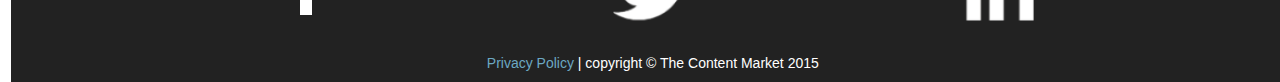
<file: thought-leadership.html>
<html>
	<head>
        <meta name="viewport" content="width=device-width, initial-scale=1">
	<title> The Content Market - Home </title>
	<link rel="stylesheet" type="text/css" href="css/bootstrap.css">
	<link rel="stylesheet" type="text/css" href="css/style.css">
	
	<script src="js/npm.js"></script>
	<script src="https://ajax.googleapis.com/ajax/libs/jquery/1.11.3/jquery.min.js"></script>
	</head>
	<body style="padding-left: 2%">
	<script src="js/bootstrap.min.js"></script>
		<div class="row navbar-inverse">
			<div class="col-xs-12 top hidden-sm hidden-md hidden-lg">
				<div class="col-xs-8">
				<img src="img/logo.png" style="text-align: left" class="img-responsive">
				</div>
				<ul class="nav nav-pills col-xs-4">
					<li class="dropdown pull-right">
						<a href="#" data-toggle="dropdown" class="dropdown-toggle"><span class="glyphicon glyphicon-th-large"></span> <b class="caret"></b></a>
						<ul class="dropdown-menu">
                            <li><a href="index.html">Home</a></li>
							<li><a href="about.html">About Us</a></li>
							<li><a href="contact.html">Contact Us</a></li>
							<li><a href="blog.html">Blog</a></li>
						</ul>
					</li>
				</ul>
				</div>
			</div> <!-- navbar -->
			<div class="col-xs-10 col-xs-offset-1 top hidden-xs">
				<img src="img/logo.png" style="text-align: left">
				<div class="row" style="padding-top: 3%">
				<ul class="nav nav-pills center">
				<div class="col-sm-3 nav nav-pills">
				<li role="presentation" style="width: 100%; text-align: center"><a href="index.html">Home</a></li>
				</div>
				<div class="col-sm-3 nav nav-pills">
				<li role="presentation" style="width: 100%; text-align: center"><a href="about.html">About Us</a></li>
				</div>
				<div class="col-sm-3 nav nav-pills">
				<li role="presentation" style="width: 100%; text-align: center"><a href="contact.html">Contact Us</a></li>
				</div>
				<div class="col-sm-3 nav nav-pills">
				<li role="presentation" style="width: 100%; text-align: center"><a href="blog.html">Blog</a></li>
                    <li class="dropdown pull-right">
						<a href="#" data-toggle="dropdown" class="dropdown-toggle"><span>Services</span> <b class="caret"></b></a>
						<ul class="dropdown-menu">
							<li><a href="visual-content.html">Visual Content</a></li>
							<li><a href="thought-leadership.html">Thought Leadership</a></li>
							<li><a href="social-media.html">Social Media</a></li>
                            <li><a href="web-content.html">Web Content</a></li>
						</ul>
					</li>
				</div>
                    
				</ul>
                    
				</div>
			</div>
		</div>
		<div class="row mainn" style="background-image: url('img/thought-leadership.png');background-size: 100% 100%; padding-top: 10%">
			<div class="col-md-6 col-md-offset-3">
				<div class="row col-xs-12">
					<h1 style="padding-top: 20%; padding-left: 10%; padding-bottom: 30%; text-align: center ; color: #efefef";>Thought Leadership</h1></br>
				</div>
				<div class="row col-xs-10 col-xs-offset-1">
				</div>	
			</div>
		</div>
        
        <div class="row">
            <div class="padding-5 col-xs-8 col-xs-offset-2">
           <p style="font-size: 16px">We are journalists first and foremost and we specialise in writing intelligent content that shows thought leadership from your brand and your people. </p>


<h2>White Papers</h2></br>

<p style="font-size: 16px">Many businesses offer online resources to their customer base to showcase their expertise in specific market areas. We research topics and write engaging white papers that inform your online community and position you as a leader in your field. </p>


<h2>Surveys</h2></br>

<p style="font-size: 16px">Gathering opinion through surveys gives you data and intelligence to use in your blog posts, articles, email communications, white papers and public relations. We can design surveys, research topics, gather responses and transform them into reports, press releases, blogs and articles that your client base and potential customers will find interesting and engaging. </p>


<h2>Articles</h2></br>

<p style="font-size: 16px">Many business people contribute regularly to trade publications, specialist news sites and opinion columns. We can write articles on your behalf or rewrite your own material to suit the style of a specific publication. </p>



<h2>PR</h2></br>

<p style="font-size: 16px">Working on newsdesks has given us a strong sense of what interests journalists  and readers. We can spot stories in your business and help you communicate them to key publications. We have an excellent track record for turning PR ideas into published content. </p>



            </div>
            <div class="col-md-12 center hidden-xs hidden-sm padding-5">
            <div class="col-md-3 iconbox">
                <a href="web-content.html"><img src="img/web-icon.png" style="width: 40%"></a></br>
                <div class="row" style="padding-top: 5%">
                    <span class="center" ><a href="web-content.html" style="color: #222222">Web Content</a></span>
                </div>
            </div>
            <div class="col-md-3 iconbox">
                <a href="thought-leadership.html"><img src="img/lectern.png" style="width: 40%"></a></br>
                <div class="row" style="padding-top: 5%">
                <span class="center" ><a href="thought-leadership.html" style="color: #222222">Thought Leadership</span>
                </div>
            </div>
            <div class="col-md-3 iconbox">
                <a href="social-media.html"><img src="img/speech.png" style="width: 40%"></a></br>
                <div class="row" style="padding-top: 5%">
                <span class="center" ><a href="social-media.html" style="color: #222222">Social Media</a></span>
                </div>
            </div>
            <div class="col-md-3 ">
                <a href="visual-content.html"><img src="img/camera.png" style="width: 40%"></a></br>
                <div class="row" style="padding-top: 5%">
                <span class="center" ><a href="visual-content.html" style="color: #222222">Visual Content</span>
                </div>
            </div>
        </div>
        <div class="col-xs-10 col-xs-offset-1 center hidden-md hidden-lg">
            <div class="col-xs-12 iconboxsm">
                <a href="web-content.html"><img src="img/web-icon.png" style="width: 30%"></a></br>
                <div class="row" style="padding: 5% 0%">
                    <span class="center" ><a href="web-content.html" style="color: #222222">Web Content</span>
                </div>
            </div>
            <div class="col-xs-12 iconboxsm" style="padding-top: 3%">
                <a href="thought-leadership.html"><img src="img/lectern.png" style="width: 30%"></a></br>
                <div class="row" style="padding: 5% 0%">
                <span class="center" ><a href="thought-leadership.html" style="color: #222222">Thought Leadership</span>
                </div>
            </div>
            <div class="col-xs-12 iconboxsm" style="padding-top: 3%">
                <a href="social-media.html"><img src="img/speech.png" style="width: 30%"></a></br>
                <div class="row" style="padding: 5% 0%">
                <span class="center" ><a href="social-media.html" style="color: #222222">Social Media</span>
                </div>
            </div>
            <div class="col-xs-12" style="padding-top: 3%"\>
                <a href="visual-content.html"><img src="img/camera.png" style="width: 30%"></a></br>
                <div class="row" style="padding: 5% 0%">
                    <span class="center" ><a href="visual-content.html" style="color: #222222">Visual Content</a></span>
                </div>
            </div>
        </div>
    </div>
        </div>
   
    <div class="row padding-5 black">
        <div class="col-xs-10 col-xs-offset-1">
            <div class="col-xs-4 center">
                <a href="http://facebook.com/TheContentMarket"><img src="img/fb-w.png"></a>
            </div>
            <div class="col-xs-4 center">
                <a href="https://twitter.com/Content_Market_"><img src="img/twitter-w.png"></a>
            </div>
            <div class="col-xs-4 center">
                <a href=" https://www.linkedin.com/company/the-content-market"><img src="img/linkedin-w.png"></a>
            </div>             
        </div>
    </div>
    <div class="row" style="background-color: #222222">
        <div class="center col-xs-12">
            <h5 class="white"><a href="assets/content-market-privacy-policy.docx">Privacy Policy</a> | copyright &copy; The Content Market 2015</h5>
        </div>
    </div>
	</body>
</html>
</file>
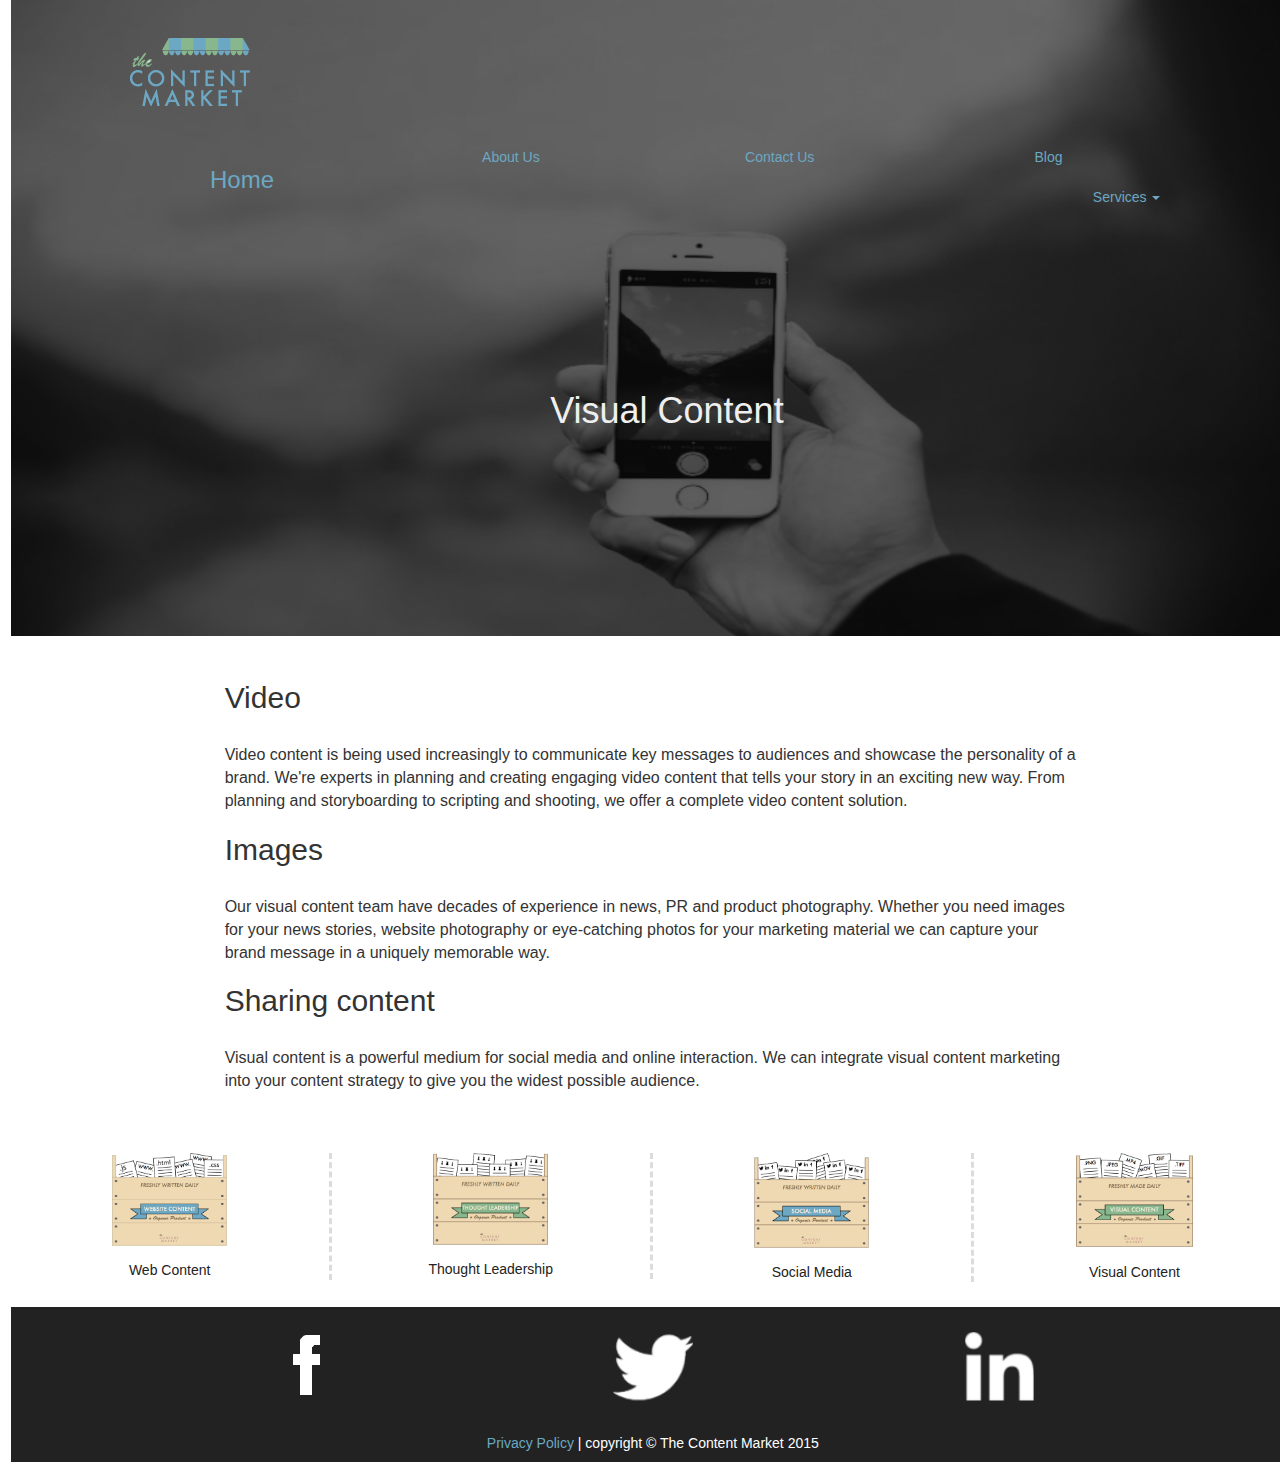
<file: visual-content.html>
<html>
	<head>
        <meta name="viewport" content="width=device-width, initial-scale=1">
	<title> The Content Market - Home </title>
	<link rel="stylesheet" type="text/css" href="css/bootstrap.css">
	<link rel="stylesheet" type="text/css" href="css/style.css">
	
	<script src="js/npm.js"></script>
	<script src="https://ajax.googleapis.com/ajax/libs/jquery/1.11.3/jquery.min.js"></script>
	</head>
	<body style="padding-left: 2%">
	<script src="js/bootstrap.min.js"></script>
		<div class="row navbar-inverse">
			<div class="col-xs-12 top hidden-sm hidden-md hidden-lg">
				<div class="col-xs-8">
				<img src="img/logo.png" style="text-align: left" class="img-responsive">
				</div>
				<ul class="nav nav-pills col-xs-4">
					<li class="dropdown pull-right">
						<a href="#" data-toggle="dropdown" class="dropdown-toggle"><span class="glyphicon glyphicon-th-large"></span> <b class="caret"></b></a>
						<ul class="dropdown-menu">
                            <li><a href="index.html">Home</a></li>
							<li><a href="about.html">About Us</a></li>
							<li><a href="contact.html">Contact Us</a></li>
							<li><a href="blog.html">Blog</a></li>
						</ul>
					</li>
				</ul>
				</div>
			</div> <!-- navbar -->
			<div class="col-xs-10 col-xs-offset-1 top hidden-xs">
				<img src="img/logo.png" style="text-align: left">
				<div class="row" style="padding-top: 3%">
				<ul class="nav nav-pills center">
				<div class="col-sm-3 nav nav-pills">
                    <li role="presentation" style="width: 100%; text-align: center"><a href="index.html"><h3>Home</h3></a></li>
				</div>
				<div class="col-sm-3 nav nav-pills">
				<li role="presentation" style="width: 100%; text-align: center"><a href="about.html">About Us</a></li>
				</div>
				<div class="col-sm-3 nav nav-pills">
				<li role="presentation" style="width: 100%; text-align: center"><a href="contact.html">Contact Us</a></li>
				</div>
				<div class="col-sm-3 nav nav-pills">
				<li role="presentation" style="width: 100%; text-align: center"><a href="blog.html">Blog</a></li>
                    <li class="dropdown pull-right">
						<a href="#" data-toggle="dropdown" class="dropdown-toggle"><span>Services</span> <b class="caret"></b></a>
						<ul class="dropdown-menu">
							<li><a href="visual-content.html">Visual Content</a></li>
							<li><a href="thought-leadership.html">Thought Leadership</a></li>
							<li><a href="social-media.html">Social Media</a></li>
                            <li><a href="web-content.html">Web Content</a></li>
                            
						</ul>
					</li>
				</div>
                    
				</ul>
                    
				</div>
			</div>
		</div>
		<div class="row mainn" style="background-image: url('img/visual-content.png');background-size: 100% 100%; padding-top: 10%">
			<div class="col-md-6 col-md-offset-3">
				<div class="row col-xs-12">
					<h1 style="padding-top: 20%; padding-left: 10%; padding-bottom: 30%; text-align: center ; color: #efefef";>Visual Content</h1></br>
				</div>
				<div class="row col-xs-10 col-xs-offset-1">
				</div>	
			</div>
		</div>
        
        <div class="row">
            <div class="padding-5 col-xs-8 col-xs-offset-2">
            <h2>Video</h2></br>

<p style="font-size: 16px">Video content is being used increasingly to communicate key messages to audiences and showcase the personality of a brand. We're experts in planning and creating engaging video content that tells your story in an exciting new way. From planning and storyboarding to scripting and shooting, we offer a complete video content solution. </p>

<h2>Images</h2></br>

<p style="font-size: 16px">Our visual content team have decades of experience in news, PR and product photography. Whether you need images for your news stories, website photography or eye-catching photos for your marketing material we can capture your brand message in a uniquely memorable way. 

<h2>Sharing content</h2></br>

<p style="font-size: 16px">Visual content is a powerful medium for social media and online interaction. We can integrate visual content marketing into your content strategy to give you the widest possible audience. </p>




            </div>
            <div class="col-md-12 center hidden-xs hidden-sm padding-5">
            <div class="col-md-3 iconbox">
                <a href="web-content.html"><img src="img/web-icon.png" style="width: 40%"></a></br>
                <div class="row" style="padding-top: 5%">
                    <span class="center" ><a href="web-content.html" style="color: #222222">Web Content</a></span>
                </div>
            </div>
            <div class="col-md-3 iconbox">
                <a href="thought-leadership.html"><img src="img/lectern.png" style="width: 40%"></a></br>
                <div class="row" style="padding-top: 5%">
                <span class="center" ><a href="thought-leadership.html" style="color: #222222">Thought Leadership</span>
                </div>
            </div>
            <div class="col-md-3 iconbox">
                <a href="social-media.html"><img src="img/speech.png" style="width: 40%"></a></br>
                <div class="row" style="padding-top: 5%">
                <span class="center" ><a href="social-media.html" style="color: #222222">Social Media</a></span>
                </div>
            </div>
            <div class="col-md-3 ">
                <a href="visual-content.html"><img src="img/camera.png" style="width: 40%"></a></br>
                <div class="row" style="padding-top: 5%">
                <span class="center" ><a href="visual-content.html" style="color: #222222">Visual Content</span>
                </div>
            </div>
        </div>
        <div class="col-xs-10 col-xs-offset-1 center hidden-md hidden-lg">
            <div class="col-xs-12 iconboxsm">
                <a href="web-content.html"><img src="img/web-icon.png" style="width: 30%"></a></br>
                <div class="row" style="padding: 5% 0%">
                    <span class="center" ><a href="web-content.html" style="color: #222222">Web Content</span>
                </div>
            </div>
            <div class="col-xs-12 iconboxsm" style="padding-top: 3%">
                <a href="thought-leadership.html"><img src="img/lectern.png" style="width: 30%"></a></br>
                <div class="row" style="padding: 5% 0%">
                <span class="center" ><a href="thought-leadership.html" style="color: #222222">Thought Leadership</span>
                </div>
            </div>
            <div class="col-xs-12 iconboxsm" style="padding-top: 3%">
                <a href="social-media.html"><img src="img/speech.png" style="width: 30%"></a></br>
                <div class="row" style="padding: 5% 0%">
                <span class="center" ><a href="social-media.html" style="color: #222222">Social Media</span>
                </div>
            </div>
            <div class="col-xs-12" style="padding-top: 3%"\>
                <a href="visual-content.html"><img src="img/camera.png" style="width: 30%"></a></br>
                <div class="row" style="padding: 5% 0%">
                    <span class="center" ><a href="visual-content.html" style="color: #222222">Visual Content</a></span>
                </div>
            </div>
        </div>
    </div>
        </div>
   
    <div class="row padding-5 black">
        <div class="col-xs-10 col-xs-offset-1">
            <div class="col-xs-4 center">
                <a href="http://facebook.com/TheContentMarket"><img src="img/fb-w.png"></a>
            </div>
            <div class="col-xs-4 center">
                <a href="https://twitter.com/Content_Market_"><img src="img/twitter-w.png"></a>
            </div>
            <div class="col-xs-4 center">
                <a href=" https://www.linkedin.com/company/the-content-market"><img src="img/linkedin-w.png"></a>
            </div>             
        </div>
    </div>
    <div class="row" style="background-color: #222222">
        <div class="center col-xs-12">
            <h5 class="white"><a href="assets/content-market-privacy-policy.docx">Privacy Policy</a> | copyright &copy; The Content Market 2015</h5>
        </div>
    </div>
	</body>
</html>
</file>
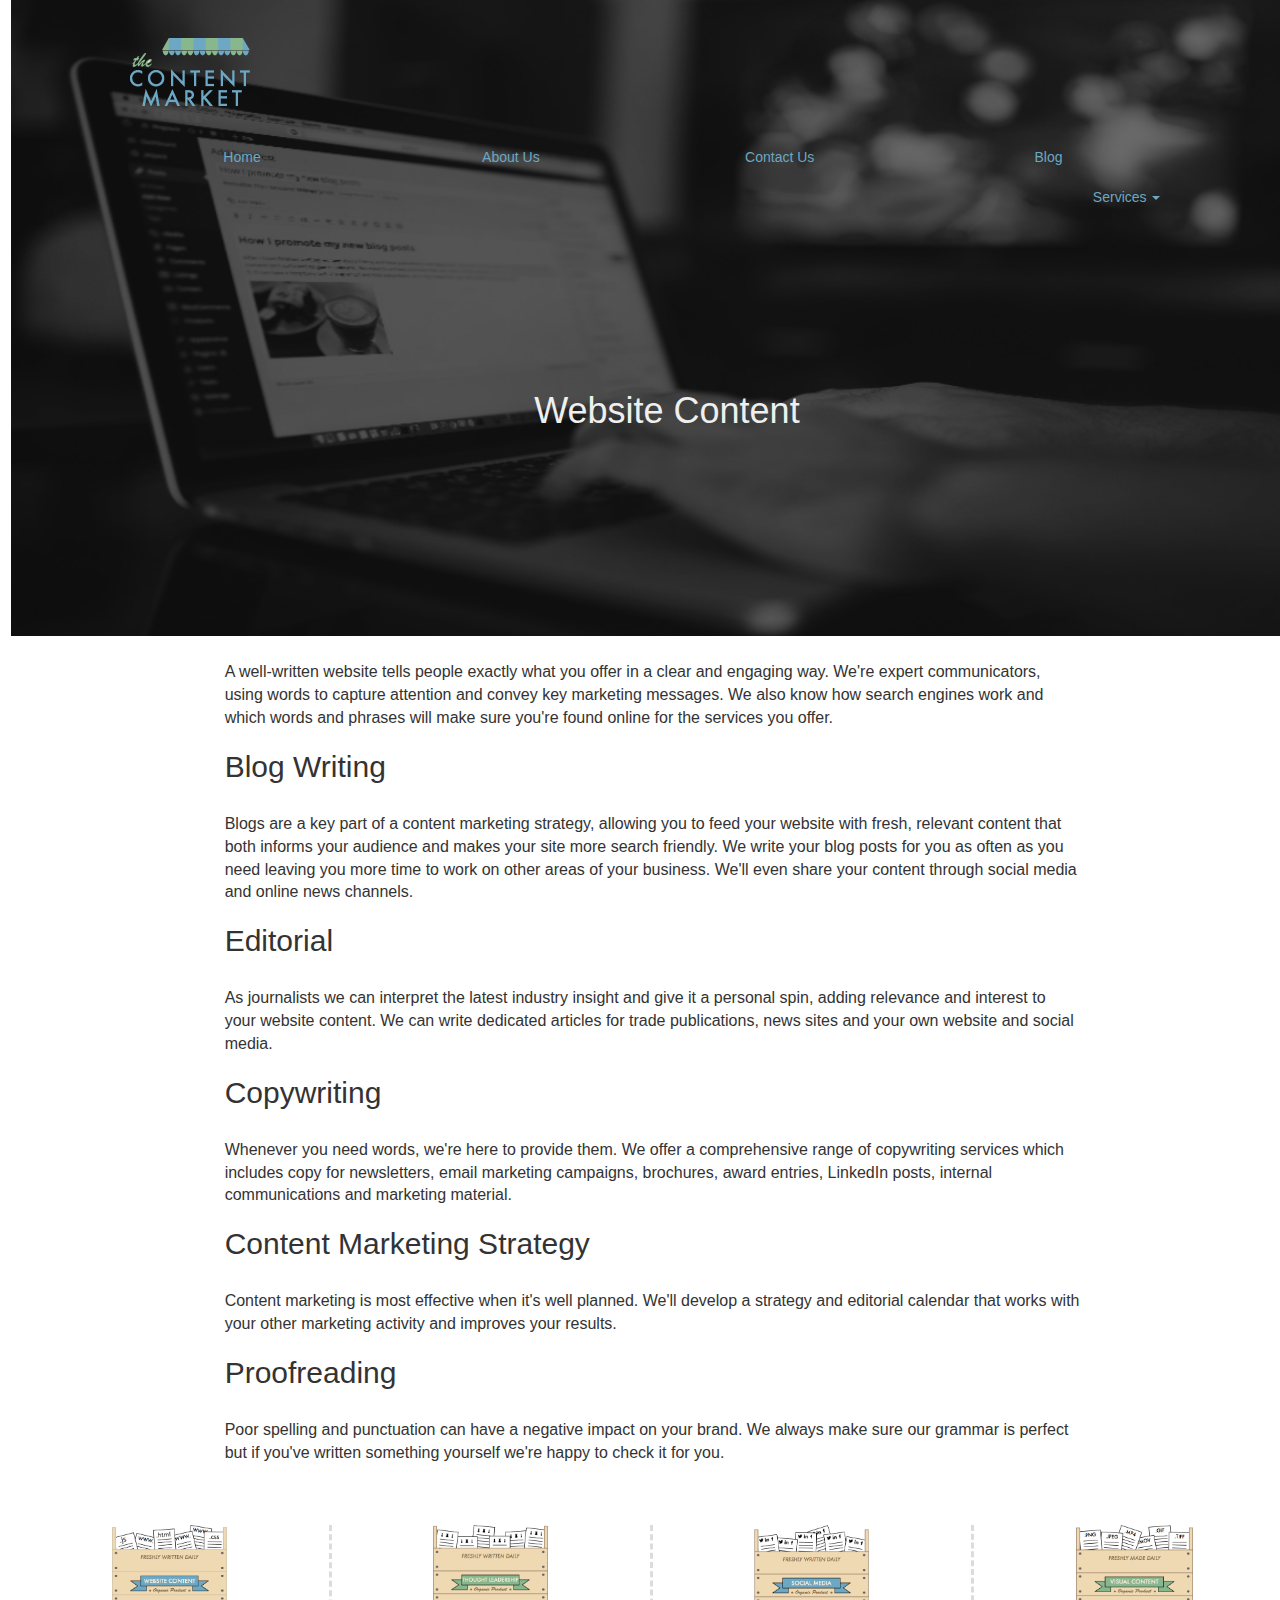
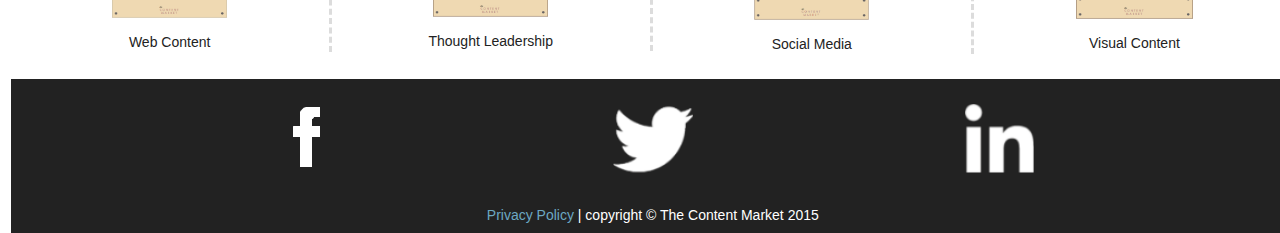
<file: web-content.html>
<html>
	<head>
        <meta name="viewport" content="width=device-width, initial-scale=1">
	<title> The Content Market - Website Content </title>
	<link rel="stylesheet" type="text/css" href="css/bootstrap.css">
	<link rel="stylesheet" type="text/css" href="css/style.css">
	
	<script src="js/npm.js"></script>
	<script src="https://ajax.googleapis.com/ajax/libs/jquery/1.11.3/jquery.min.js"></script>
	</head>
	<body style="padding-left: 2%">
	<script src="js/bootstrap.min.js"></script>
		<div class="row navbar-inverse">
			<div class="col-xs-12 top hidden-sm hidden-md hidden-lg">
				<div class="col-xs-8">
				<img src="img/logo.png" style="text-align: left" class="img-responsive">
				</div>
				<ul class="nav nav-pills col-xs-4">
					<li class="dropdown pull-right">
						<a href="#" data-toggle="dropdown" class="dropdown-toggle"><span class="glyphicon glyphicon-th-large"></span> <b class="caret"></b></a>
						<ul class="dropdown-menu">
                            <li><a href="index.html">Home</a></li>
							<li><a href="about.html">About Us</a></li>
							<li><a href="contact.html">Contact Us</a></li>
							<li><a href="blog.html">Blog</a></li>
						</ul>
					</li>
				</ul>
				</div>
			</div> <!-- navbar -->
			<div class="col-xs-10 col-xs-offset-1 top hidden-xs">
				<img src="img/logo.png" style="text-align: left">
				<div class="row" style="padding-top: 3%">
				<ul class="nav nav-pills center">
				<div class="col-sm-3 nav nav-pills">
				<li role="presentation" style="width: 100%; text-align: center"><a href="index.html">Home</a></li>
				</div>
				<div class="col-sm-3 nav nav-pills">
				<li role="presentation" style="width: 100%; text-align: center"><a href="about.html">About Us</a></li>
				</div>
				<div class="col-sm-3 nav nav-pills">
				<li role="presentation" style="width: 100%; text-align: center"><a href="contact.html">Contact Us</a></li>
				</div>
				<div class="col-sm-3 nav nav-pills">
				<li role="presentation" style="width: 100%; text-align: center"><a href="blog.html">Blog</a></li>
                    <li class="dropdown pull-right">
						<a href="#" data-toggle="dropdown" class="dropdown-toggle"><span>Services</span> <b class="caret"></b></a>
						<ul class="dropdown-menu">
							<li><a href="visual-content.html">Visual Content</a></li>
							<li><a href="thought-leadership.html">Thought Leadership</a></li>
							<li><a href="social-media.html">Social Media</a></li>
                            <li><a href="web-content.html">Web Content</a></li>
						</ul>
					</li>
				</div>
				</ul>
				</div>
			</div>
		</div>
		<div class="row mainn" style="background-image: url('img/website-content.png');background-size: 100% 100%; padding-top: 10%">
			<div class="col-md-6 col-md-offset-3">
				<div class="row col-xs-12">
					<h1 style="padding-top: 20%; padding-left: 10%; padding-bottom: 30%; text-align: center ; color: #efefef";>Website Content</h1></br>
				</div>
				<div class="row col-xs-10 col-xs-offset-1">
				</div>	
			</div>
		</div>
        
        <div class="row">
            <div class="padding-5 col-xs-8 col-xs-offset-2">
                <p style="font-size: 16px">A well-written website tells people exactly what you offer in a clear and engaging way. We're expert communicators, using words to capture attention and convey key marketing messages. We also know how search engines work and which words and phrases will make sure you're found online for the services you offer.</p>

                <h2>Blog Writing</h2></br>

            <p style="font-size: 16px">Blogs are a key part of a content marketing strategy, allowing you to feed your website with fresh, relevant content that both informs your audience and makes your site more search friendly. We write your blog posts for you as often as you need leaving you more time to work on other areas of your business. We'll even share your content through social media and online news channels.  </p>

            <h2>Editorial</h2></br>

<p style="font-size: 16px">As journalists we can interpret the latest industry insight and give it a personal spin, adding relevance and interest to your website content. We can write dedicated articles for trade publications, news sites and your own website and social media. </p>

<h2>Copywriting</h2></br>

<p style="font-size: 16px">Whenever you need words, we're here to provide them. We offer a comprehensive range of copywriting services which includes copy for newsletters, email marketing campaigns, brochures, award entries, LinkedIn posts, internal communications and marketing material. </p>

<h2>Content Marketing Strategy</h2></br>

<p style="font-size: 16px">Content marketing is most effective when it's well planned. We'll develop a strategy and editorial calendar that works with your other marketing activity and improves your results. </p>

<h2>Proofreading</h2></br>

<p style="font-size: 16px">Poor spelling and punctuation can have a negative impact on your brand. We always make sure our grammar is perfect but if you've written something yourself we're happy to check it for you. </p>




            </div>
<div class="col-md-12 center hidden-xs hidden-sm padding-5">
            <div class="col-md-3 iconbox">
                <a href="web-content.html"><img src="img/web-icon.png" style="width: 40%"></a></br>
                <div class="row" style="padding-top: 5%">
                    <span class="center" ><a href="web-content.html" style="color: #222222">Web Content</a></span>
                </div>
            </div>
            <div class="col-md-3 iconbox">
                <a href="thought-leadership.html"><img src="img/lectern.png" style="width: 40%"></a></br>
                <div class="row" style="padding-top: 5%">
                <span class="center" ><a href="thought-leadership.html" style="color: #222222">Thought Leadership</span>
                </div>
            </div>
            <div class="col-md-3 iconbox">
                <a href="social-media.html"><img src="img/speech.png" style="width: 40%"></a></br>
                <div class="row" style="padding-top: 5%">
                <span class="center" ><a href="social-media.html" style="color: #222222">Social Media</a></span>
                </div>
            </div>
            <div class="col-md-3 ">
                <a href="visual-content.html"><img src="img/camera.png" style="width: 40%"></a></br>
                <div class="row" style="padding-top: 5%">
                <span class="center" ><a href="visual-content.html" style="color: #222222">Visual Content</span>
                </div>
            </div>
        </div>
        <div class="col-xs-10 col-xs-offset-1 center hidden-md hidden-lg">
            <div class="col-xs-12 iconboxsm">
                <a href="web-content.html"><img src="img/web-icon.png" style="width: 30%"></a></br>
                <div class="row" style="padding: 5% 0%">
                    <span class="center" ><a href="web-content.html" style="color: #222222">Web Content</span>
                </div>
            </div>
            <div class="col-xs-12 iconboxsm" style="padding-top: 3%">
                <a href="thought-leadership.html"><img src="img/lectern.png" style="width: 30%"></a></br>
                <div class="row" style="padding: 5% 0%">
                <span class="center" ><a href="thought-leadership.html" style="color: #222222">Thought Leadership</span>
                </div>
            </div>
            <div class="col-xs-12 iconboxsm" style="padding-top: 3%">
                <a href="social-media.html"><img src="img/speech.png" style="width: 30%"></a></br>
                <div class="row" style="padding: 5% 0%">
                <span class="center" ><a href="social-media.html" style="color: #222222">Social Media</span>
                </div>
            </div>
            <div class="col-xs-12" style="padding-top: 3%"\>
                <a href="visual-content.html"><img src="img/camera.png" style="width: 30%"></a></br>
                <div class="row" style="padding: 5% 0%">
                    <span class="center" ><a href="visual-content.html" style="color: #222222">Visual Content</a></span>
                </div>
            </div>
        </div>
    </div>
        </div>
    <div class="row padding-5 black">
        <div class="col-xs-10 col-xs-offset-1">
            <div class="col-xs-4 center">
                <a href="http://facebook.com/TheContentMarket"><img src="img/fb-w.png"></a>
            </div>
            <div class="col-xs-4 center">
                <a href="https://twitter.com/Content_Market_"><img src="img/twitter-w.png"></a>
            </div>
            <div class="col-xs-4 center">
                <a href=" https://www.linkedin.com/company/the-content-market"><img src="img/linkedin-w.png"></a>
            </div>             
        </div>
    </div>
    <div class="row" style="background-color: #222222">
        <div class="center col-xs-12">
            <h5 class="white"><a href="assets/content-market-privacy-policy.docx">Privacy Policy</a> | copyright &copy; The Content Market 2015</h5>
        </div>
    </div>
	</body>
</html>
</file>
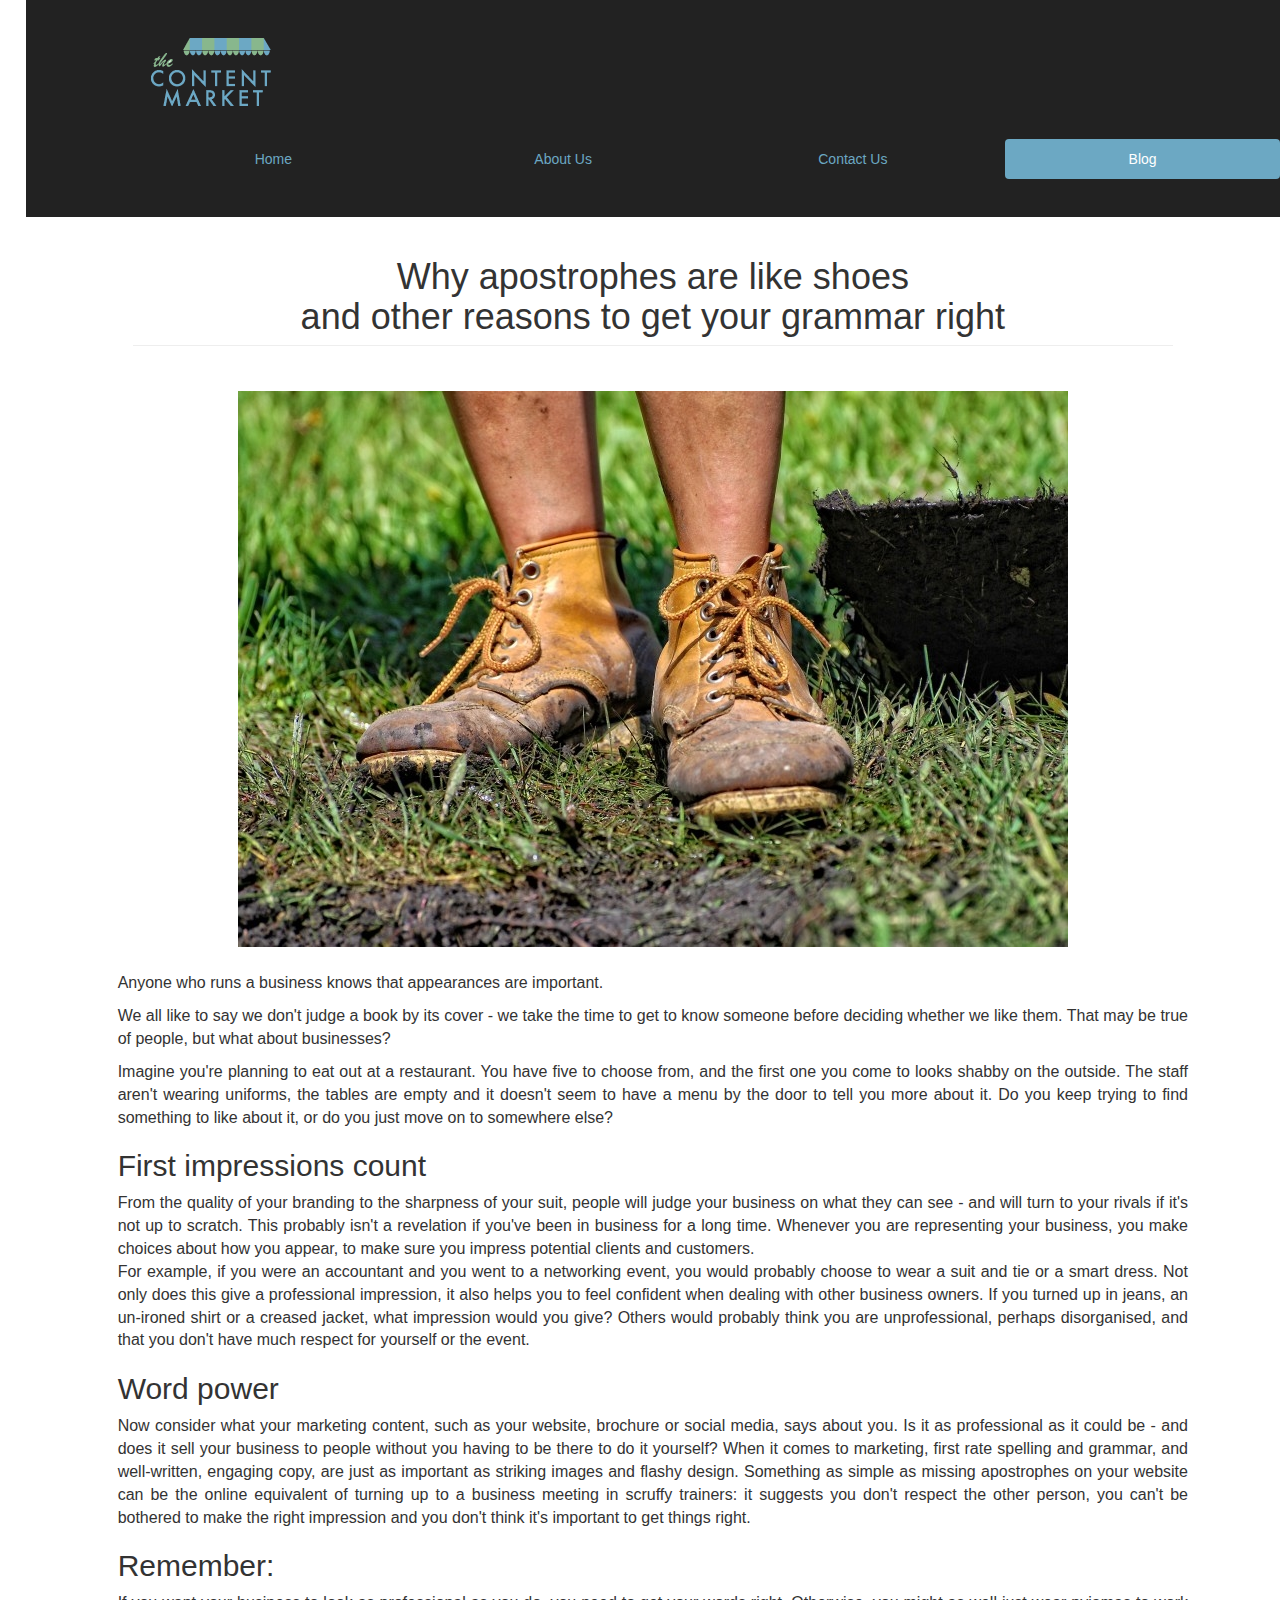
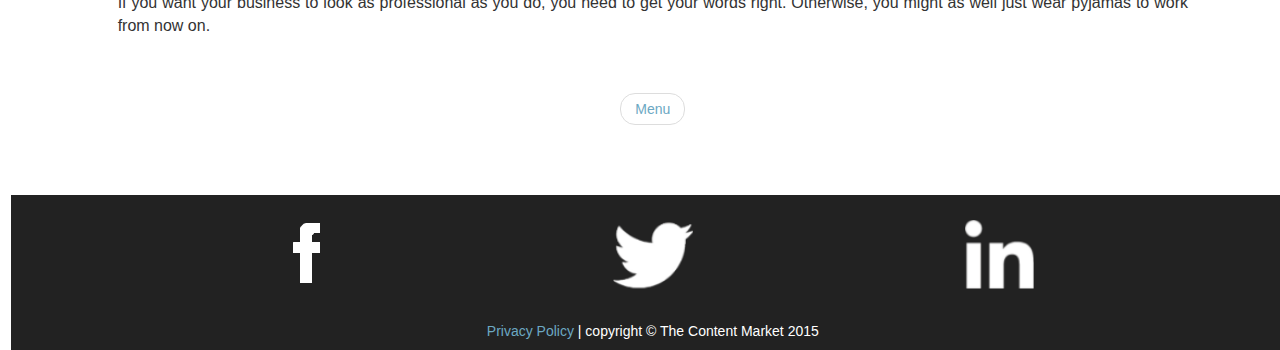
<file: why-apostrophes-are-like-shoes.html>
<html>
	<head>
        <meta name="viewport" content="width=device-width, initial-scale=1">
	<title> The Content Market - Home </title>
	<link rel="stylesheet" type="text/css" href="css/bootstrap.css">
	<link rel="stylesheet" type="text/css" href="css/style.css">
	
	<script src="js/npm.js"></script>
	<script src="https://ajax.googleapis.com/ajax/libs/jquery/1.11.3/jquery.min.js"></script>
	</head>
	<body style="padding-left: 2%">
	<script src="js/bootstrap.min.js"></script>
		<div class="row navbar-inverse">
			<div class="col-xs-12 top hidden-sm hidden-md hidden-lg">
				<div class="col-xs-8">
				<img src="img/logo.png" style="text-align: left" class="img-responsive">
				</div>
				<ul class="nav nav-pills col-xs-4">
					<li class="dropdown pull-right">
						<a href="#" data-toggle="dropdown" class="dropdown-toggle"><span class="glyphicon glyphicon-th-large"></span> <b class="caret"></b></a>
						<ul class="dropdown-menu">
							<li><a href="index.html">Home</li>
							<li><a href="contact.html">Contact Us</a></li>
							<li><a href="about.html">About Us</a></li>
						</ul>
					</li>
				</ul>
				</div>
			</div> <!-- navbar -->
			<div class="col-xs-12 top hidden-xs black" style="width: 100%">
                <div style="padding-left: 10%">
                    <img src="img/logo.png" style="text-align: left">
                    <div class="row" style="padding-top: 3%">
                    <ul class="nav nav-pills center">
                    <div class="col-sm-3 nav nav-pills">
                    <li role="presentation" style="width: 100%; text-align: center"><a href="index.html">Home</a></li>
                    </div>
                    <div class="col-sm-3 nav nav-pills">
                    <li role="presentation" style="width: 100%; text-align: center"><a href="about.html">About Us</a></li>
                    </div>
                    <div class="col-sm-3 nav nav-pills">
                    <li role="presentation" style="width: 100%; text-align: center"><a href="contact.html">Contact Us</a></li>
                    </div>
                    <div class="col-sm-3 nav nav-pills">
                    <li role="presentation" class="active" style="width: 100%; text-align: center"><a href="blog.html">Blog</a></li>
                    </div>
                    </ul>
                    </div>
                </div>
			</div>
		</div>
    </div>
    <div class="row padding-5">
        <div class="col-xs-10 col-xs-offset-1">
            <h1 class="page-header center">Why apostrophes are like shoes </br> and other reasons to get your grammar right</h1>
            <div class="row center padding-5">
            <img src="img/boots-large.jpg">
            </div>
            <div class="row justify" style="font-size: 16px">
                <p>Anyone who runs a business knows that appearances are important.</p>
                <p>We all like to say we don't judge a book by its cover - we take the time to get to know someone before deciding whether we like them.
                That may be true of people, but what about businesses?</p>

                <p>Imagine you're planning to eat out at a restaurant. You have five to choose from, and the first one you come to looks shabby on the outside. 
                    The staff aren't wearing uniforms, the tables are empty and it doesn't seem to have a menu by the door to tell you more about it.
                    Do you keep trying to find something to like about it, or do you just move on to somewhere else?</p>

                <h2>First impressions count</h2>
                <p>From the quality of your branding to the sharpness of your suit, people will judge your business on what they can see 
                    - and will turn to your rivals if it's not up to scratch. This probably isn't a revelation if you've been in business
                    for a long time. Whenever you are representing your business, you make choices about how you appear, to make sure you impress potential clients and customers.</br>
                    For example, if you were an accountant and you went to a networking event, you would probably choose to wear a suit and tie or a smart dress.
                    Not only does this give a professional impression, it also helps you to feel confident when dealing with other business owners.
                    If you turned up in jeans, an un-ironed shirt or a creased jacket, what impression would you give? Others would probably think
                    you are unprofessional, perhaps disorganised, and that you don't have much respect for yourself or the event.</p>

                <h2>Word power</h2>
                <p>Now consider what your marketing content, such as your website, brochure or social media, says about you. Is it as professional as it could be
                - and does it sell your business to people without you having to be there to do it yourself?
                When it comes to marketing, first rate spelling and grammar, and well-written, engaging copy, are just as important as striking images and flashy design.
                Something as simple as missing apostrophes on your website can be the online equivalent of turning up to a business meeting in scruffy trainers:
                it suggests you don't respect the other person, you can't be bothered to make the right impression and you don't think it's important to get things right.</p>

                <h2>Remember:</h2>
                <p>If you want your business to look as professional as you do, you need to get your words right. Otherwise, you might as well just wear pyjamas to work from now on.</p>
            </div>
        </div>
    </div>
     </div>
    <div class="row">
        <nav>
            <ul class="pager">
                <li><a href="blog.html">Menu</a></li>
            </ul>
        </nav>
    </div>
    <div class="padding-5"></div>
    <div class="row padding-5 black">
        <div class="col-xs-10 col-xs-offset-1">
            <div class="col-xs-4 center">
                <a href="http://facebook.com/TheContentMarket"><img src="img/fb-w.png"></a>
            </div>
            <div class="col-xs-4 center">
                <a href="https://twitter.com/Content_Market_"><img src="img/twitter-w.png"></a>
            </div>
            <div class="col-xs-4 center">
                <a href=" https://www.linkedin.com/company/the-content-market"><img src="img/linkedin-w.png"></a>
            </div>             
        </div>
    </div>
    <div class="row" style="background-color: #222222">
        <div class="center col-xs-12">
            <h5 class="white"><a href="privacy.html">Privacy Policy</a> | copyright &copy; The Content Market 2015</h5>
        </div>
    </div>
	</body>
</html>
</file>
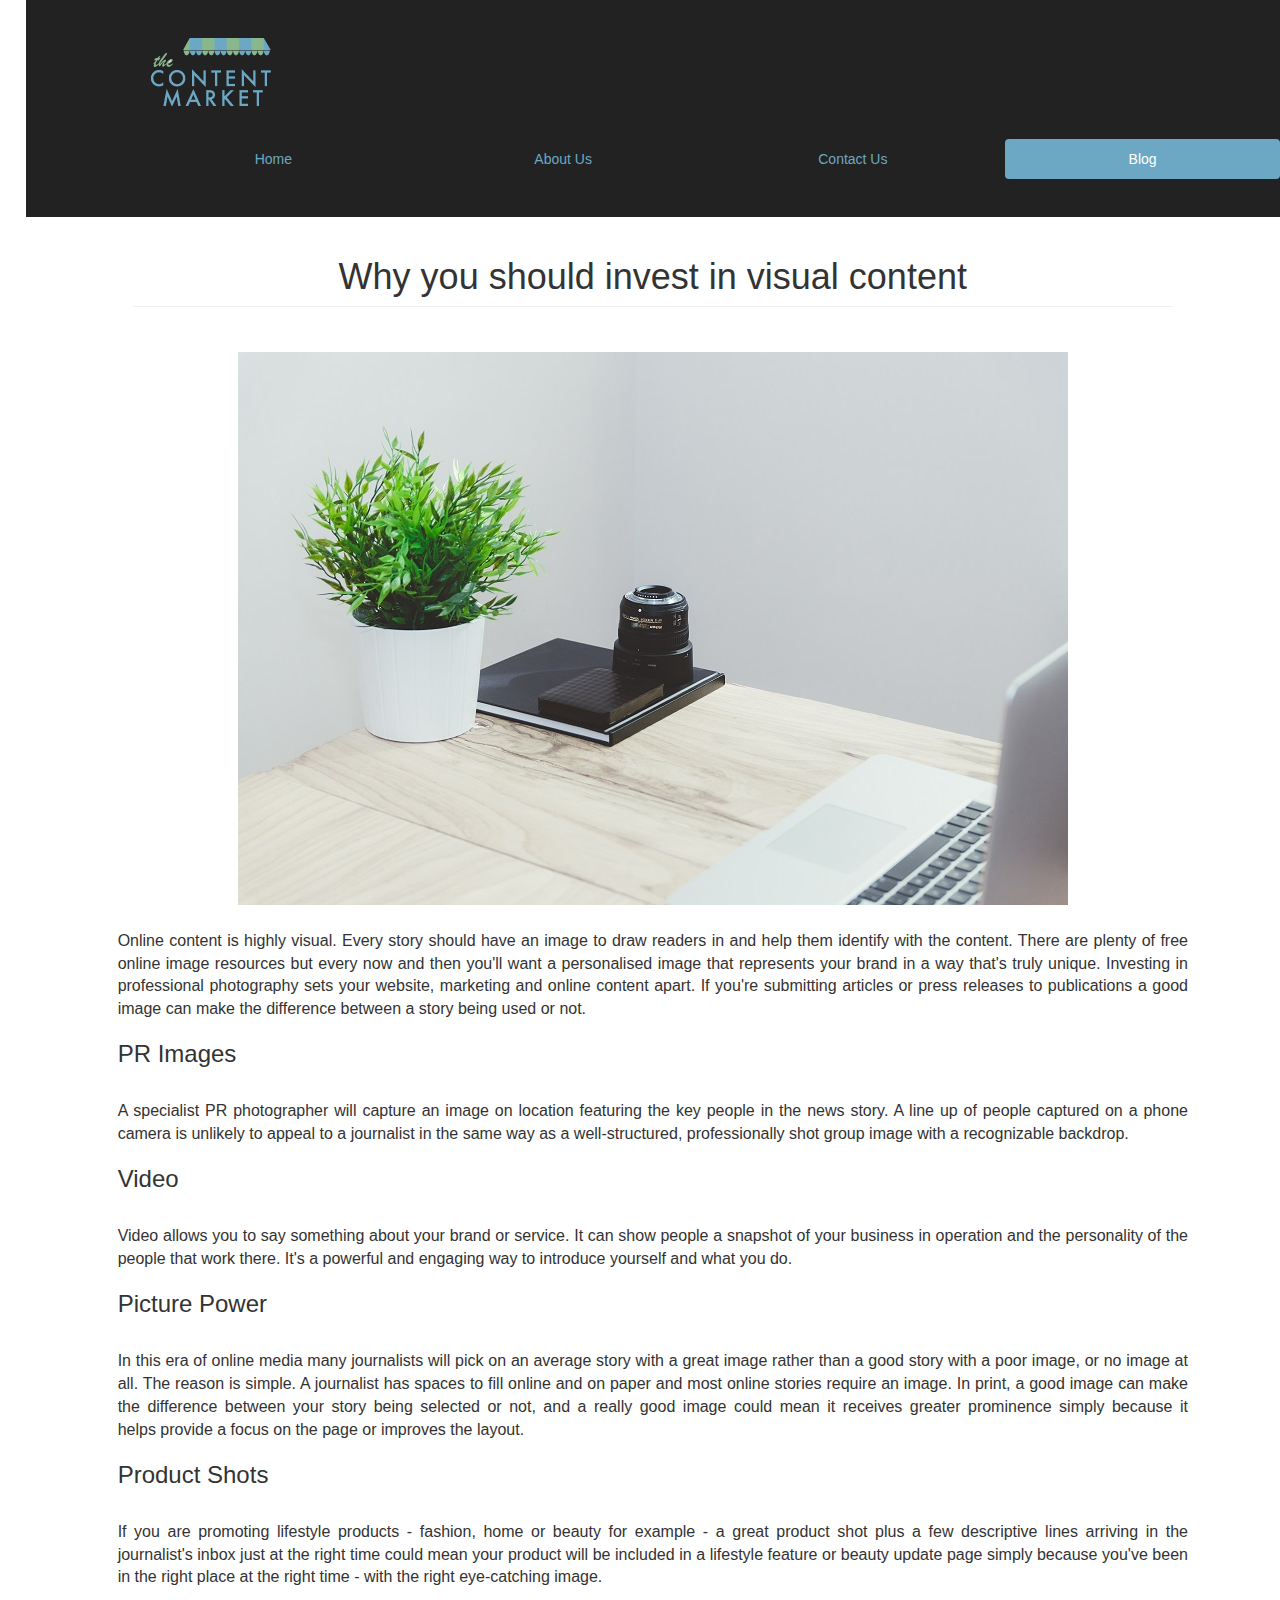
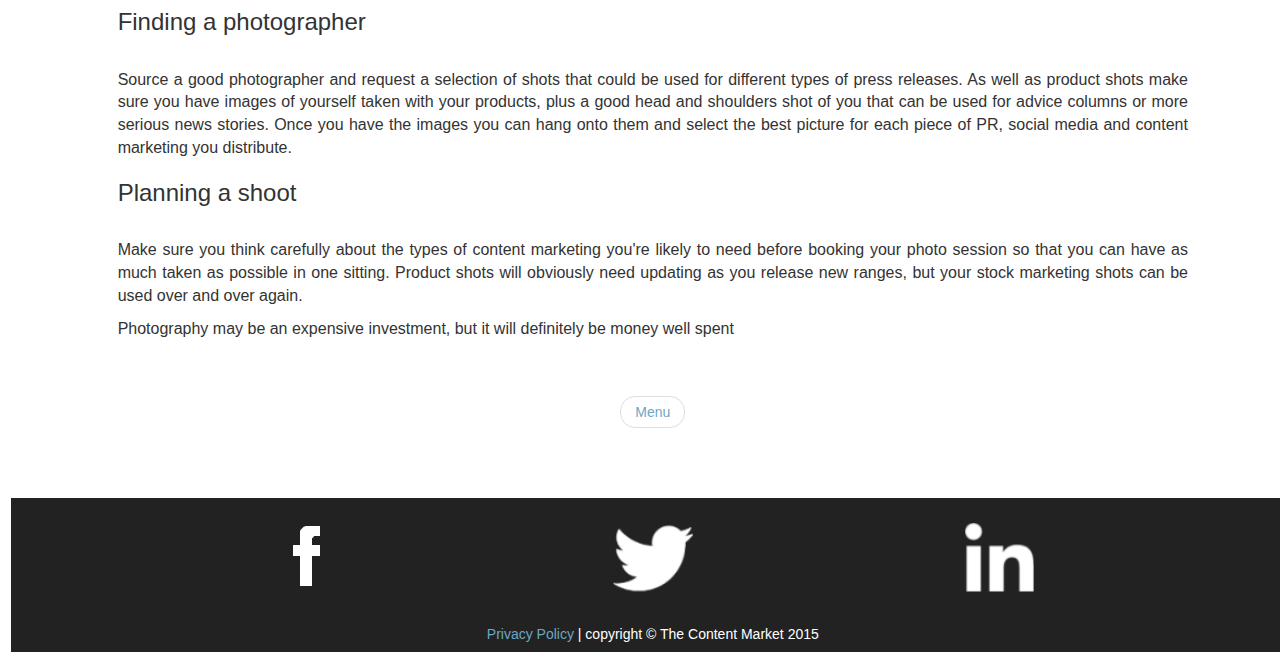
<file: why-you-should-invest-in-visual.html>
<html>
	<head>
        <meta name="viewport" content="width=device-width, initial-scale=1">
	<title> The Content Market - Home </title>
	<link rel="stylesheet" type="text/css" href="css/bootstrap.css">
	<link rel="stylesheet" type="text/css" href="css/style.css">
	
	<script src="js/npm.js"></script>
	<script src="https://ajax.googleapis.com/ajax/libs/jquery/1.11.3/jquery.min.js"></script>
	</head>
	<body style="padding-left: 2%">
	<script src="js/bootstrap.min.js"></script>
		<div class="row navbar-inverse">
			<div class="col-xs-12 top hidden-sm hidden-md hidden-lg">
				<div class="col-xs-8">
				<img src="img/logo.png" style="text-align: left" class="img-responsive">
				</div>
				<ul class="nav nav-pills col-xs-4">
					<li class="dropdown pull-right">
						<a href="#" data-toggle="dropdown" class="dropdown-toggle"><span class="glyphicon glyphicon-th-large"></span> <b class="caret"></b></a>
						<ul class="dropdown-menu">
							<li><a href="index.html">Home</li>
							<li><a href="contact.html">Contact Us</a></li>
							<li><a href="about.html">About Us</a></li>
						</ul>
					</li>
				</ul>
				</div>
			</div> <!-- navbar -->
			<div class="col-xs-12 top hidden-xs black" style="width: 100%">
                <div style="padding-left: 10%">
                    <img src="img/logo.png" style="text-align: left">
                    <div class="row" style="padding-top: 3%">
                    <ul class="nav nav-pills center">
                    <div class="col-sm-3 nav nav-pills">
                    <li role="presentation" style="width: 100%; text-align: center"><a href="index.html">Home</a></li>
                    </div>
                    <div class="col-sm-3 nav nav-pills">
                    <li role="presentation" style="width: 100%; text-align: center"><a href="about.html">About Us</a></li>
                    </div>
                    <div class="col-sm-3 nav nav-pills">
                    <li role="presentation" style="width: 100%; text-align: center"><a href="contact.html">Contact Us</a></li>
                    </div>
                    <div class="col-sm-3 nav nav-pills">
                    <li role="presentation" class="active" style="width: 100%; text-align: center"><a href="blog.html">Blog</a></li>
                    </div>
                    </ul>
                    </div>
                </div>
			</div>
		</div>
    </div>
    <div class="row padding-5">
        <div class="col-xs-10 col-xs-offset-1">
            <h1 class="page-header center">Why you should invest in visual content</h1>
            <div class="row center padding-5">
            <img src="img/why-you-should-invest/blog.jpg">
            </div>
            <div class="row justify" style="font-size: 16px">
                <p>Online content is highly visual. Every story should have an image to draw readers in and help them identify with the content. 
                There are plenty of free online image resources but every now and then you'll want a personalised image that represents your brand in a way that's truly unique. 
                Investing in professional photography sets your website, marketing and online content apart. If you're submitting articles or press releases to publications a good image can make the difference between a                 story being used or not.
                </p>
                <h3>PR Images</h3></br>
                <p>A specialist PR photographer will capture an image on location featuring the key people in the news story. A line up of people captured on a phone camera is unlikely to appeal to a journalist in the same way as a well-structured, professionally shot group image with a recognizable backdrop.</p>
                <h3>Video</h3></br>
                <p>Video allows you to say something about your brand or service. It can show people a snapshot of your business in operation and the personality of the people that work there. It's a powerful and engaging way to introduce yourself and what you do.</p>
        
                <h3>Picture Power</h3></br>
                <p>In this era of online media many journalists will pick on an average story with a great image rather than a good story with a poor image, or no image at all. The reason is simple. A journalist has spaces to fill online and on paper and most online stories require an image. In print, a good image can make the difference between your story being selected or not, and a really good image could mean it receives greater prominence simply because it helps provide a focus on the page or improves the layout.</p>
                <h3>Product Shots</h3></br>
                <p>If you are promoting lifestyle products - fashion, home or beauty for example - a great product shot plus a few descriptive lines arriving in the journalist's inbox just at the right time could mean your product will be included in a lifestyle feature or beauty update page simply because you've been in the right place at the right time - with the right eye-catching image.</p>
                <h3>Finding a photographer</h3></br>
                <p>Source a good photographer and request a selection of shots that could be used for different types of press releases. As well as product shots make sure you have images of yourself taken with your products, plus a good head and shoulders shot of you that can be used for advice columns or more serious news stories. Once you have the images you can hang onto them and select the best picture for each piece of PR, social media and content marketing you distribute.</p>
                <h3>Planning a shoot</h3></br>
                <p>Make sure you think carefully about the types of content marketing you're likely to need before booking your photo session so that you can have as much taken as possible in one sitting. Product shots will obviously need updating as you release new ranges, but your stock marketing shots can be used over and over again.</p>
                <p>Photography may be an expensive investment, but it will definitely be money well spent</p>
            </div>
        </div>
    </div>
     </div>
    <div class="row">
        <nav>
            <ul class="pager">
                <li><a href="blog.html">Menu</a></li>
            </ul>
        </nav>
    </div>
    <div class="padding-5"></div>
    <div class="row padding-5 black">
        <div class="col-xs-10 col-xs-offset-1">
            <div class="col-xs-4 center">
                <a href="http://facebook.com/TheContentMarket"><img src="img/fb-w.png"></a>
            </div>
            <div class="col-xs-4 center">
                <a href="https://twitter.com/Content_Market_"><img src="img/twitter-w.png"></a>
            </div>
            <div class="col-xs-4 center">
                <a href=" https://www.linkedin.com/company/the-content-market"><img src="img/linkedin-w.png"></a>
            </div>             
        </div>
    </div>
    <div class="row" style="background-color: #222222">
        <div class="center col-xs-12">
            <h5 class="white"><a href="privacy.html">Privacy Policy</a> | copyright &copy; The Content Market 2015</h5>
        </div>
    </div>
	</body>
</html>
</file>
<file: css/style.css>
.top{
padding: 3% 0%;
}
.center{
    text-align: center;
}
.glyphicon-large{
    font-size: 72px
}
html { font-family: 'Century Gothic', Arial, sans-serif; font-size: 24px; font-style: normal; font-variant: normal;}

.iconbox{border-right-color:#DCDCDC;border-right-style:dashed;width:25%;}
.iconboxsm{border-bottom-color:#DCDCDC;border-bottom-style:dashed;width:100%;padding: 3%: 0%}
.white{
    color: white;
}
.justify{
text-align: justify
}

.padding-3{
padding: 15px 0%;
}
.padding-1{
padding: 5px 0%;
}
.padding-2{
padding: 10px 0%;
}
.padding-4{
padding: 20px 0%;
}
.padding-5{
padding: 25px 0%;
}
.black{background-color: #222222}
.blog-sample{font-size: 12px}
</file>
